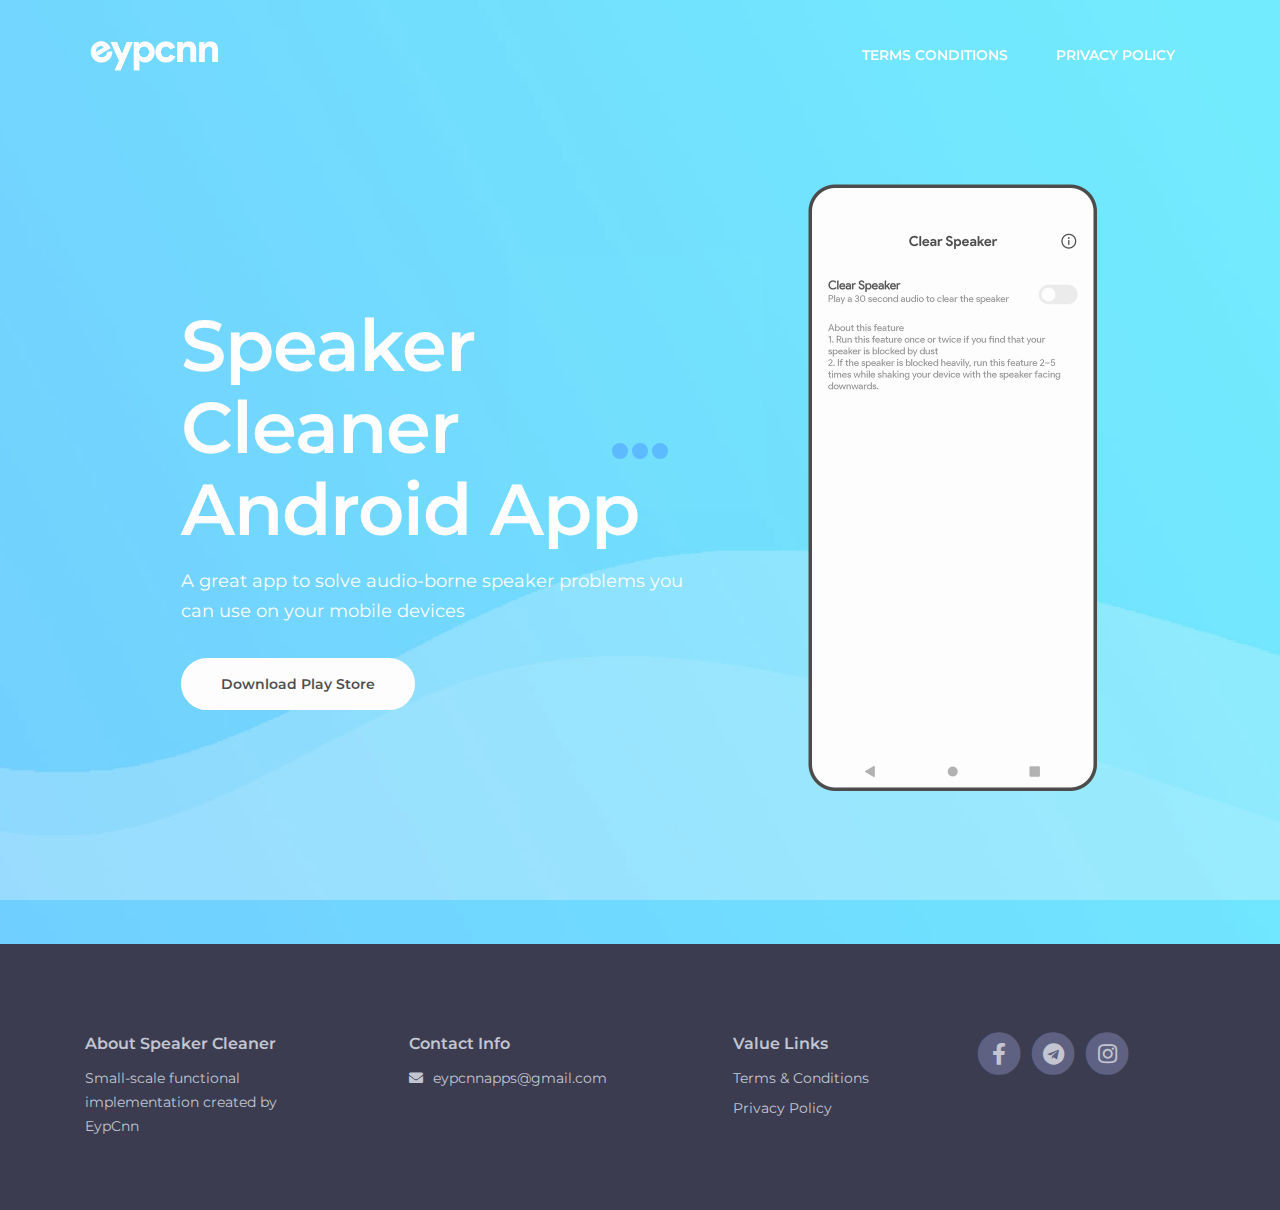
<file: index.html>
<!DOCTYPE html>
<html lang="en">
<head>
    <meta charset="utf-8">
    <meta name="viewport" content="width=device-width, initial-scale=1, shrink-to-fit=no">

    <!-- OG Meta Tags to improve the way the post looks when you share the page on LinkedIn, Facebook, Google+ -->
	<meta property="og:site_name" content="" /> <!-- website name -->
	<meta property="og:site" content="" /> <!-- website link -->
	<meta property="og:title" content=""/> <!-- title shown in the actual shared post -->
	<meta property="og:description" content="" /> <!-- description shown in the actual shared post -->
	<meta property="og:image" content="" /> <!-- image link, make sure it's jpg -->
	<meta property="og:url" content="" /> <!-- where do you want your post to link to -->
	<meta property="og:type" content="article" />

    <!-- Webpage Title -->
    <title>EypCnn - Speaker Cleaner Android App</title>
    
    <!-- Styles -->
    <link href="https://fonts.googleapis.com/css?family=Montserrat:400,400i,600,700&display=swap&subset=latin-ext" rel="stylesheet">
    <link href="css/bootstrap.css" rel="stylesheet">
    <link href="css/fontawesome-all.css" rel="stylesheet">
    <link href="css/swiper.css" rel="stylesheet">
	<link href="css/magnific-popup.css" rel="stylesheet">
	<link href="css/styles.css" rel="stylesheet">
	
	<!-- Favicon  -->
    <link rel="icon" href="images/favicon.png">
</head>
<body data-spy="scroll" data-target=".fixed-top">
    
    <!-- Preloader -->
	<div class="spinner-wrapper">
        <div class="spinner">
            <div class="bounce1"></div>
            <div class="bounce2"></div>
            <div class="bounce3"></div>
        </div>
    </div>
    <!-- end of preloader -->
    

    <!-- Navigation -->
    <nav class="navbar navbar-expand-lg navbar-dark navbar-custom fixed-top">
        <div class="container">
            <!-- Text Logo - Use this if you don't have a graphic logo -->
            <!-- <a class="navbar-brand logo-text page-scroll" href="index.html">Leon</a> -->

            <!-- Image Logo -->
            <a class="navbar-brand logo-image" href="index.html"><img src="images/logo.png" alt="alternative"></a> 
            
            <!-- Mobile Menu Toggle Button -->
            <button class="navbar-toggler" type="button" data-toggle="collapse" data-target="#navbarsExampleDefault" aria-controls="navbarsExampleDefault" aria-expanded="false" aria-label="Toggle navigation">
                <span class="navbar-toggler-awesome fas fa-bars"></span>
                <span class="navbar-toggler-awesome fas fa-times"></span>
            </button>
            <!-- end of mobile menu toggle button -->

            <div class="collapse navbar-collapse" id="navbarsExampleDefault">
                <ul class="navbar-nav ml-auto">
                    <li class="nav-item">
                        <a class="dropdown-item" href="terms-conditions.html"><span class="item-text">TERMS CONDITIONS</span></a>
                    </li>
                    <li class="nav-item">
                        <a class="dropdown-item" href="privacy-policy.html"><span class="item-text">PRIVACY POLICY</span></a>
                    </li>
                </ul>
            </div>
        </div> <!-- end of container -->
    </nav> <!-- end of navbar -->
    <!-- end of navigation -->


    <!-- Header -->
    <header id="header" class="header">
        <div class="container">
            <div class="row">
                <div class="col-lg-7">
                    <div class="text-container">
                        <h1>Speaker Cleaner Android App</h1>
                        <p class="p-large">A great app to solve audio-borne speaker problems you can use on your mobile devices</p>
						<a class="btn-solid-lg" href="https://play.google.com/store/apps/details?id=com.eypcnn.clearspeaker" target="_blank" rel="noopener noreferrer"<i class="fab fa-google-play"></i>Download Play Store</a>
                    </div> <!-- end of text-container -->
                </div> <!-- end of col -->
                <div class="col-lg-5">
                    <div class="image-container">
                        <img class="img-fluid" src="images/header-iphone.png" alt="alternative">
                    </div> <!-- end of image-container -->
                </div> <!-- end of col -->
            </div> <!-- end of row -->
        </div> <!-- end of container -->
    </header> <!-- end of header -->
    <!-- end of header -->
	
    <!-- Footer -->
    <div class="footer">
        <div class="container">
            <div class="row">
                <div class="col-lg-12">
                    <div class="footer-col first">
                        <h6>About Speaker Cleaner</h6>
                        <p class="p-small">Small-scale functional implementation created by EypCnn</p>
                    </div> <!-- end of footer-col -->
                    <div class="footer-col second">
                        <h6>Contact Info</h6>
                        <ul class="list-unstyled li-space-lg p-small">
                            <li class="media">
                                <i class="fas fa-envelope"></i>
                                <div class="media-body"><a href="mailto:eypcnnapps@gmail.com">eypcnnapps@gmail.com</a></div>
                            </li>
                        </ul>
                    </div> <!-- end of footer-col -->
                    <div class="footer-col third">
                        <h6>Value Links</h6>
                        <ul class="list-unstyled li-space-lg p-small">
                            <li><a href="terms-conditions.html">Terms & Conditions</a></li>
                            <li><a href="privacy-policy.html">Privacy Policy</a></li>
                        </ul>
                    </div> <!-- end of footer-col -->
                    <div class="footer-col fourth">
                        <span class="fa-stack">
                            <a href="https://www.facebook.com/eypcnnx">
                                <i class="fas fa-circle fa-stack-2x"></i>
                                <i class="fab fa-facebook-f fa-stack-1x"></i>
                            </a>
                        </span>
                        <span class="fa-stack">
                            <a href="https://t.me/EypCnnApps">
                                <i class="fas fa-circle fa-stack-2x"></i>
                                <i class="fab fa-telegram fa-stack-1x"></i>
                            </a>
                        </span>
                        <span class="fa-stack">
                            <a href="https://www.instagram.com/eyupcanyilmaz/">
                                <i class="fas fa-circle fa-stack-2x"></i>
                                <i class="fab fa-instagram fa-stack-1x"></i>
                            </a>
                        </span>
                    </div> <!-- end of footer-col -->
                </div> <!-- end of col -->
            </div> <!-- end of row -->
        </div> <!-- end of container -->
    </div> <!-- end of footer -->  
    <!-- end of footer -->

    <!-- Scripts -->
    <script src="js/jquery.min.js"></script> <!-- jQuery for Bootstrap's JavaScript plugins -->
    <script src="js/popper.min.js"></script> <!-- Popper tooltip library for Bootstrap -->
    <script src="js/bootstrap.min.js"></script> <!-- Bootstrap framework -->
    <script src="js/jquery.easing.min.js"></script> <!-- jQuery Easing for smooth scrolling between anchors -->
    <script src="js/swiper.min.js"></script> <!-- Swiper for image and text sliders -->
    <script src="js/jquery.magnific-popup.js"></script> <!-- Magnific Popup for lightboxes -->
    <script src="js/validator.min.js"></script> <!-- Validator.js - Bootstrap plugin that validates forms -->
    <script src="js/scripts.js"></script> <!-- Custom scripts -->
</body>
</html>
</file>
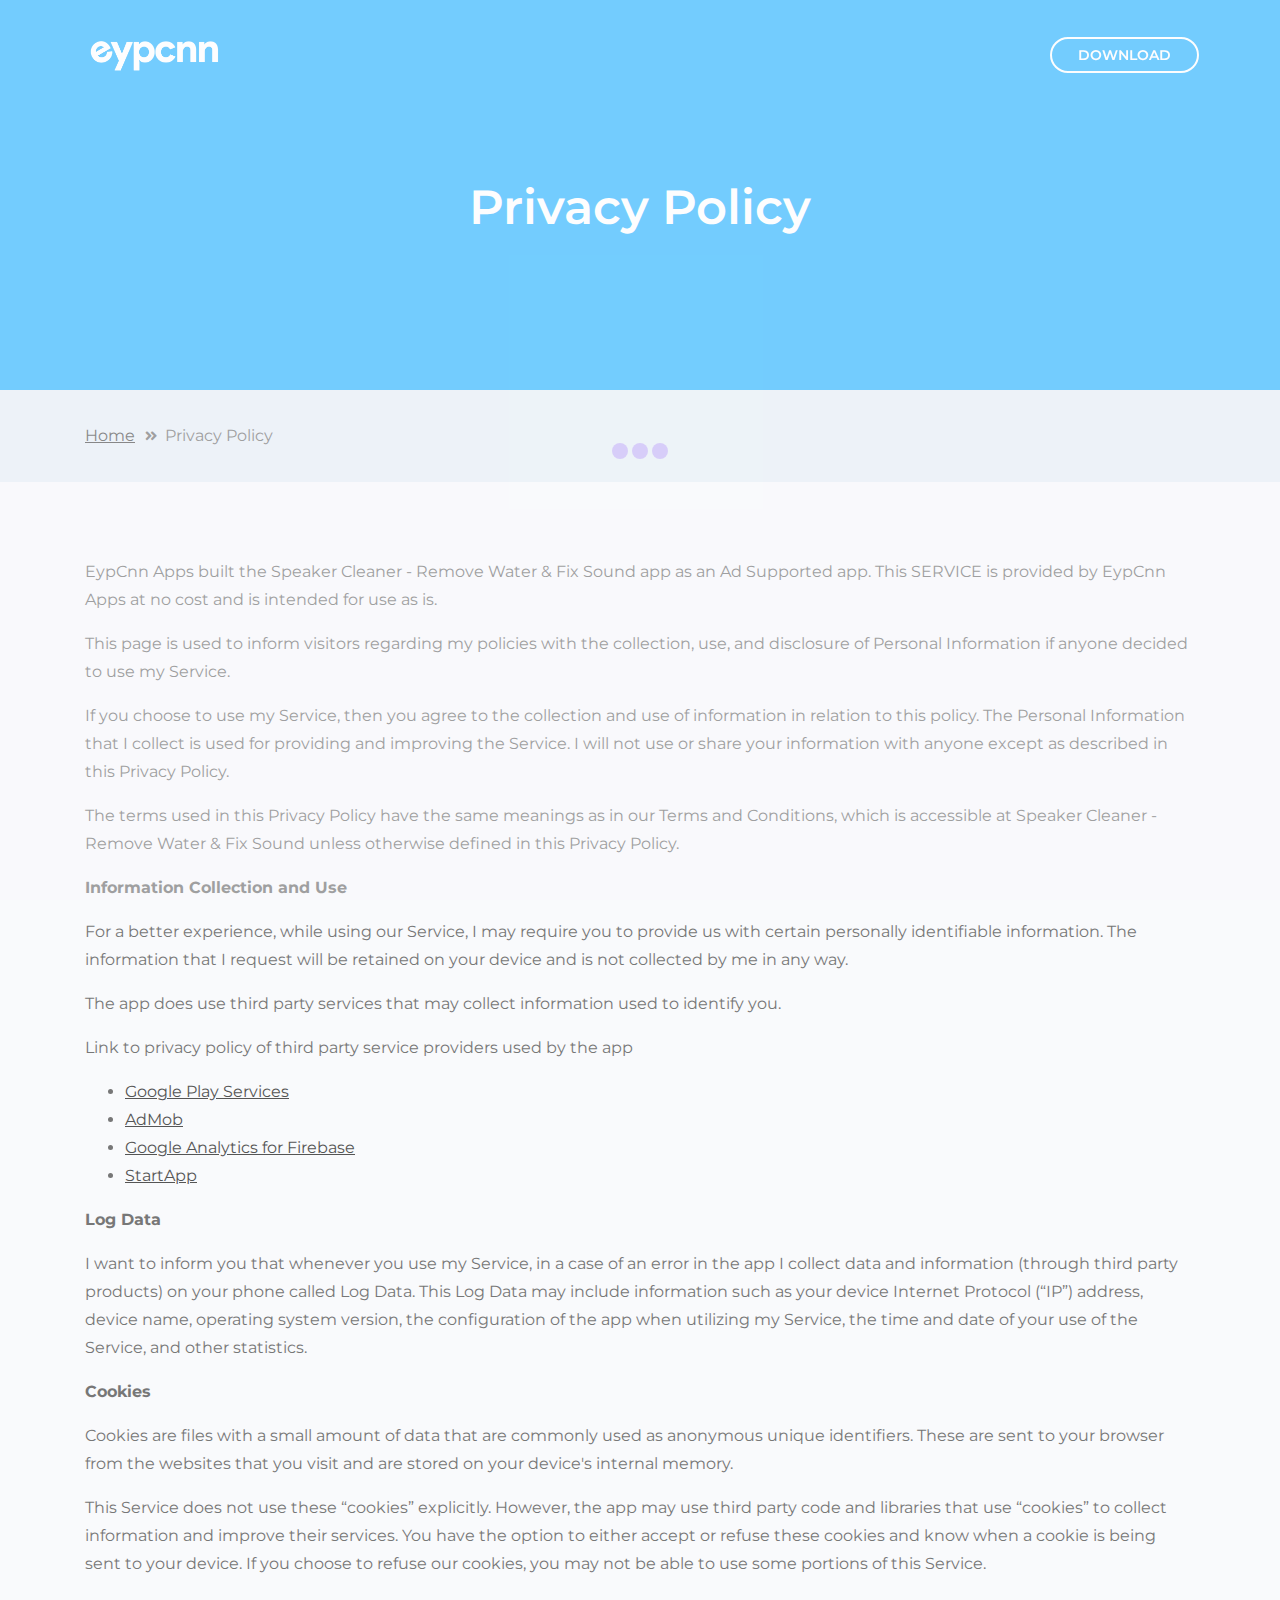
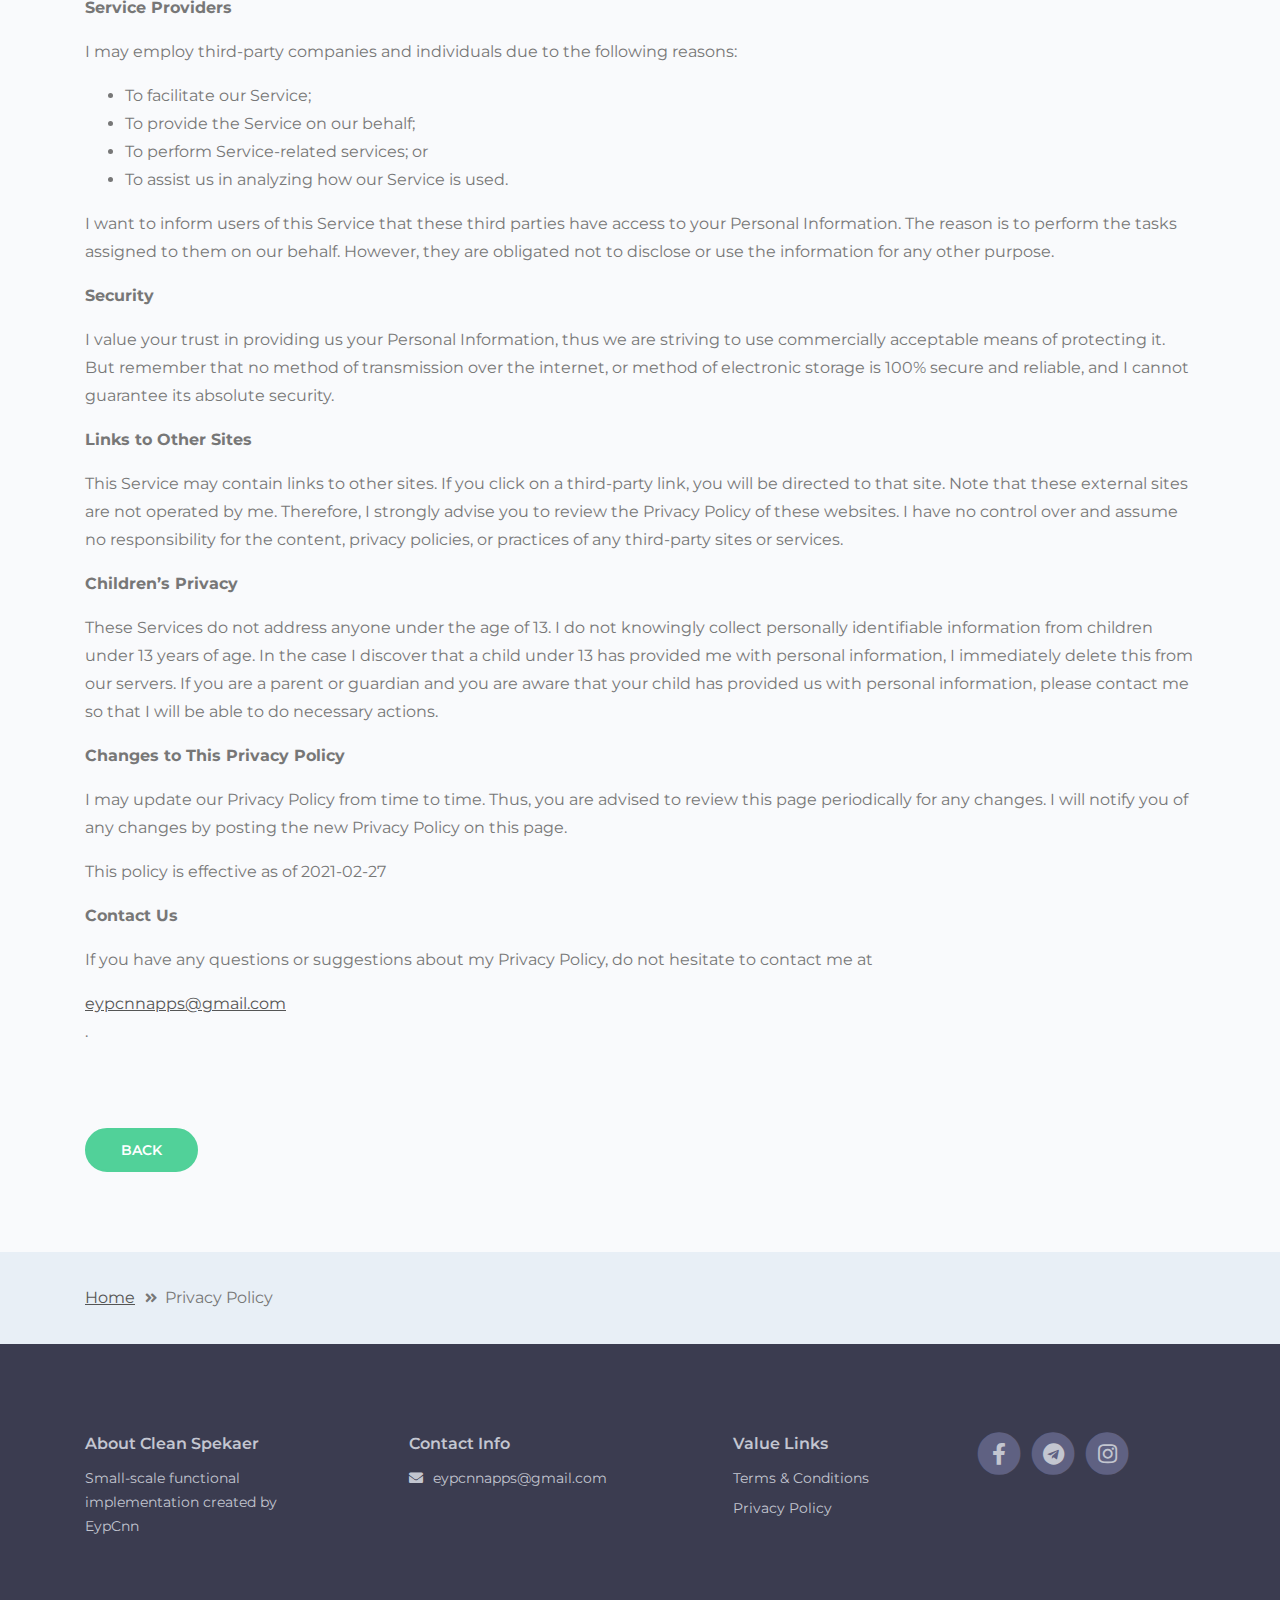
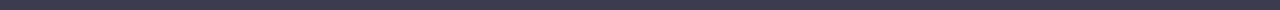
<file: privacy-policy.html>
<!DOCTYPE html>
<html lang="en">
<head>
    <meta charset="utf-8">
    <meta name="viewport" content="width=device-width, initial-scale=1, shrink-to-fit=no">
    
    <!-- SEO Meta Tags -->
    <meta name="description" content="Leon is an easy to customize landing page HTML template built with Bootstrap 4 for promoting mobile apps to the online audience and making visitors download them from app stores.">
    <meta name="author" content="Inovatik">

    <!-- OG Meta Tags to improve the way the post looks when you share the page on LinkedIn, Facebook, Google+ -->
	<meta property="og:site_name" content="" /> <!-- website name -->
	<meta property="og:site" content="" /> <!-- website link -->
	<meta property="og:title" content=""/> <!-- title shown in the actual shared post -->
	<meta property="og:description" content="" /> <!-- description shown in the actual shared post -->
	<meta property="og:image" content="" /> <!-- image link, make sure it's jpg -->
	<meta property="og:url" content="" /> <!-- where do you want your post to link to -->
	<meta property="og:type" content="article" />

    <!-- Webpage Title -->
    <title>Privacy Policy - Speaker Cleaner</title>
    
    <!-- Styles -->
    <link href="https://fonts.googleapis.com/css?family=Montserrat:400,400i,600,700&display=swap&subset=latin-ext" rel="stylesheet">
    <link href="css/bootstrap.css" rel="stylesheet">
    <link href="css/fontawesome-all.css" rel="stylesheet">
    <link href="css/swiper.css" rel="stylesheet">
	<link href="css/magnific-popup.css" rel="stylesheet">
	<link href="css/styles.css" rel="stylesheet">
	
	<!-- Favicon  -->
    <link rel="icon" href="images/favicon.png">
</head>
<body data-spy="scroll" data-target=".fixed-top">
    
    <!-- Preloader -->
	<div class="spinner-wrapper">
        <div class="spinner">
            <div class="bounce1"></div>
            <div class="bounce2"></div>
            <div class="bounce3"></div>
        </div>
    </div>
    <!-- end of preloader -->
    

    <!-- Navigation -->
    <nav class="navbar navbar-expand-lg navbar-dark navbar-custom fixed-top">
        <div class="container">
            <!-- Text Logo - Use this if you don't have a graphic logo -->
            <!-- <a class="navbar-brand logo-text page-scroll" href="index.html">Leon</a> -->

            <!-- Image Logo -->
            <a class="navbar-brand logo-image" href="index.html"><img src="images/logo.png" alt="alternative"></a> 
            
            <!-- Mobile Menu Toggle Button -->
            <button class="navbar-toggler" type="button" data-toggle="collapse" data-target="#navbarsExampleDefault" aria-controls="navbarsExampleDefault" aria-expanded="false" aria-label="Toggle navigation">
                <span class="navbar-toggler-awesome fas fa-bars"></span>
                <span class="navbar-toggler-awesome fas fa-times"></span>
            </button>
            <!-- end of mobile menu toggle button -->

            <div class="collapse navbar-collapse" id="navbarsExampleDefault">
                <ul class="navbar-nav ml-auto">
                    <li class="nav-item">
                       <a class="btn-outline-sm page-scroll" href="index.html#header">DOWNLOAD</a>
                    </li>
                </ul>
            </div>
        </div> <!-- end of container -->
    </nav> <!-- end of navbar -->
    <!-- end of navigation -->


    <!-- Header -->
    <header id="header" class="ex-header">
        <div class="container">
            <div class="row">
                <div class="col-md-12">
                    <h1>Privacy Policy</h1>
                </div> <!-- end of col -->
            </div> <!-- end of row -->
        </div> <!-- end of container -->
    </header> <!-- end of ex-header -->
    <!-- end of header -->


    <!-- Breadcrumbs -->
    <div class="ex-basic-1">
        <div class="container">
            <div class="row">
                <div class="col-lg-12">
                    <div class="breadcrumbs">
                        <a href="index.html">Home</a><i class="fa fa-angle-double-right"></i><span>Privacy Policy</span>
                    </div> <!-- end of breadcrumbs -->
                </div> <!-- end of col -->
            </div> <!-- end of row -->
        </div> <!-- end of container -->
    </div> <!-- end of ex-basic-1 -->
    <!-- end of breadcrumbs -->


    <!-- Privacy Content -->
    <div class="ex-basic-2">
        <div class="container">
            <div class="row">
                <div class="col-lg-12">
                    <div class="text-container">
                        
                        <p>
                  EypCnn Apps built the Speaker Cleaner - Remove Water &amp; Fix Sound app as
                  an Ad Supported app. This SERVICE is provided by
                  EypCnn Apps at no cost and is intended for use as
                  is.
                </p> <p>
                  This page is used to inform visitors regarding my
                  policies with the collection, use, and disclosure of Personal
                  Information if anyone decided to use my Service.
                </p> <p>
                  If you choose to use my Service, then you agree to
                  the collection and use of information in relation to this
                  policy. The Personal Information that I collect is
                  used for providing and improving the Service. I will not use or share your information with
                  anyone except as described in this Privacy Policy.
                </p> <p>
                  The terms used in this Privacy Policy have the same meanings
                  as in our Terms and Conditions, which is accessible at
                  Speaker Cleaner - Remove Water &amp; Fix Sound unless otherwise defined in this Privacy Policy.
                </p> <p><strong>Information Collection and Use</strong></p> <p>
                  For a better experience, while using our Service, I
                  may require you to provide us with certain personally
                  identifiable information. The information that
                  I request will be retained on your device and is not collected by me in any way.
                </p> <div><p>
                    The app does use third party services that may collect
                    information used to identify you.
                  </p> <p>
                    Link to privacy policy of third party service providers used
                    by the app
                  </p> <ul><li><a href="https://www.google.com/policies/privacy/" target="_blank" rel="noopener noreferrer">Google Play Services</a></li><li><a href="https://support.google.com/admob/answer/6128543?hl=en" target="_blank" rel="noopener noreferrer">AdMob</a></li><li><a href="https://firebase.google.com/policies/analytics" target="_blank" rel="noopener noreferrer">Google Analytics for Firebase</a></li><!----><!----><!----><!----><!----><!----><!----><!----><!----><!----><!----><!----><!----><!----><!----><!----><li><a href="https://www.startapp.com/privacy/" target="_blank" rel="noopener noreferrer">StartApp</a></li><!----><!----><!----><!----><!----><!----></ul></div> <p><strong>Log Data</strong></p> <p>
                  I want to inform you that whenever you
                  use my Service, in a case of an error in the app
                  I collect data and information (through third party
                  products) on your phone called Log Data. This Log Data may
                  include information such as your device Internet Protocol
                  (“IP”) address, device name, operating system version, the
                  configuration of the app when utilizing my Service,
                  the time and date of your use of the Service, and other
                  statistics.
                </p> <p><strong>Cookies</strong></p> <p>
                  Cookies are files with a small amount of data that are
                  commonly used as anonymous unique identifiers. These are sent
                  to your browser from the websites that you visit and are
                  stored on your device's internal memory.
                </p> <p>
                  This Service does not use these “cookies” explicitly. However,
                  the app may use third party code and libraries that use
                  “cookies” to collect information and improve their services.
                  You have the option to either accept or refuse these cookies
                  and know when a cookie is being sent to your device. If you
                  choose to refuse our cookies, you may not be able to use some
                  portions of this Service.
                </p> <p><strong>Service Providers</strong></p> <p>
                  I may employ third-party companies and
                  individuals due to the following reasons:
                </p> <ul><li>To facilitate our Service;</li> <li>To provide the Service on our behalf;</li> <li>To perform Service-related services; or</li> <li>To assist us in analyzing how our Service is used.</li></ul> <p>
                  I want to inform users of this Service
                  that these third parties have access to your Personal
                  Information. The reason is to perform the tasks assigned to
                  them on our behalf. However, they are obligated not to
                  disclose or use the information for any other purpose.
                </p> <p><strong>Security</strong></p> <p>
                  I value your trust in providing us your
                  Personal Information, thus we are striving to use commercially
                  acceptable means of protecting it. But remember that no method
                  of transmission over the internet, or method of electronic
                  storage is 100% secure and reliable, and I cannot
                  guarantee its absolute security.
                </p> <p><strong>Links to Other Sites</strong></p> <p>
                  This Service may contain links to other sites. If you click on
                  a third-party link, you will be directed to that site. Note
                  that these external sites are not operated by me.
                  Therefore, I strongly advise you to review the
                  Privacy Policy of these websites. I have
                  no control over and assume no responsibility for the content,
                  privacy policies, or practices of any third-party sites or
                  services.
                </p> <p><strong>Children’s Privacy</strong></p> <p>
                  These Services do not address anyone under the age of 13.
                  I do not knowingly collect personally
                  identifiable information from children under 13 years of age. In the case
                  I discover that a child under 13 has provided
                  me with personal information, I immediately
                  delete this from our servers. If you are a parent or guardian
                  and you are aware that your child has provided us with
                  personal information, please contact me so that
                  I will be able to do necessary actions.
                </p> <p><strong>Changes to This Privacy Policy</strong></p> <p>
                  I may update our Privacy Policy from
                  time to time. Thus, you are advised to review this page
                  periodically for any changes. I will
                  notify you of any changes by posting the new Privacy Policy on
                  this page.
                </p> <p>This policy is effective as of 2021-02-27</p> <p><strong>Contact Us</strong></p> <p>
                  If you have any questions or suggestions about my
                  Privacy Policy, do not hesitate to contact me at <div class="media-body"><a href="mailto:eypcnnapps@gmail.com">eypcnnapps@gmail.com</a></div>.
                </p>
                    </div> <!-- end of text-container -->

                   
                    <a class="btn-solid-reg" href="index.html">BACK</a>
                </div> <!-- end of col-->
            </div> <!-- end of row -->
        </div> <!-- end of container -->
    </div> <!-- end of ex-basic-2 -->
    <!-- end of privacy content -->


    <!-- Breadcrumbs -->
    <div class="ex-basic-1">
        <div class="container">
            <div class="row">
                <div class="col-lg-12">
                    <div class="breadcrumbs">
                        <a href="index.html">Home</a><i class="fa fa-angle-double-right"></i><span>Privacy Policy</span>
                    </div> <!-- end of breadcrumbs -->
                </div> <!-- end of col -->
            </div> <!-- end of row -->
        </div> <!-- end of container -->
    </div> <!-- end of ex-basic-1 -->
    <!-- end of breadcrumbs -->

    
    <!-- Footer -->
    <div class="footer">
        <div class="container">
            <div class="row">
                <div class="col-lg-12">
                    <div class="footer-col first">
                        <h6>About Clean Spekaer</h6>
                        <p class="p-small">Small-scale functional implementation created by EypCnn</p>
                    </div> <!-- end of footer-col -->
                    <div class="footer-col second">
                        <h6>Contact Info</h6>
                        <ul class="list-unstyled li-space-lg p-small">
                            <li class="media">
                                <i class="fas fa-envelope"></i>
                                <div class="media-body"><a href="mailto:eypcnnapps@gmail.com">eypcnnapps@gmail.com</a></div>
                            </li>
                        </ul>
                    </div> <!-- end of footer-col -->
                    <div class="footer-col third">
                        <h6>Value Links</h6>
                        <ul class="list-unstyled li-space-lg p-small">
                            <li><a href="terms-conditions.html">Terms & Conditions</a></li>
                            <li><a href="privacy-policy.html">Privacy Policy</a></li>
                        </ul>
                    </div> <!-- end of footer-col -->
                    <div class="footer-col fourth">
                        <span class="fa-stack">
                            <a href="https://www.facebook.com/eypcnnx">
                                <i class="fas fa-circle fa-stack-2x"></i>
                                <i class="fab fa-facebook-f fa-stack-1x"></i>
                            </a>
                        </span>
                        <span class="fa-stack">
                            <a href="https://t.me/EypCnnApps">
                                <i class="fas fa-circle fa-stack-2x"></i>
                                <i class="fab fa-telegram fa-stack-1x"></i>
                            </a>
                        </span>
                        <span class="fa-stack">
                            <a href="https://www.instagram.com/eyupcanyilmaz/">
                                <i class="fas fa-circle fa-stack-2x"></i>
                                <i class="fab fa-instagram fa-stack-1x"></i>
                            </a>
                        </span>
                    </div> <!-- end of footer-col -->
                </div> <!-- end of col -->
            </div> <!-- end of row -->
        </div> <!-- end of container -->
    </div> <!-- end of footer -->  
    <!-- end of footer -->
    
        
    <!-- Scripts -->
    <script src="js/jquery.min.js"></script> <!-- jQuery for Bootstrap's JavaScript plugins -->
    <script src="js/popper.min.js"></script> <!-- Popper tooltip library for Bootstrap -->
    <script src="js/bootstrap.min.js"></script> <!-- Bootstrap framework -->
    <script src="js/jquery.easing.min.js"></script> <!-- jQuery Easing for smooth scrolling between anchors -->
    <script src="js/swiper.min.js"></script> <!-- Swiper for image and text sliders -->
    <script src="js/jquery.magnific-popup.js"></script> <!-- Magnific Popup for lightboxes -->
    <script src="js/validator.min.js"></script> <!-- Validator.js - Bootstrap plugin that validates forms -->
    <script src="js/scripts.js"></script> <!-- Custom scripts -->
</body>
</html>
</file>
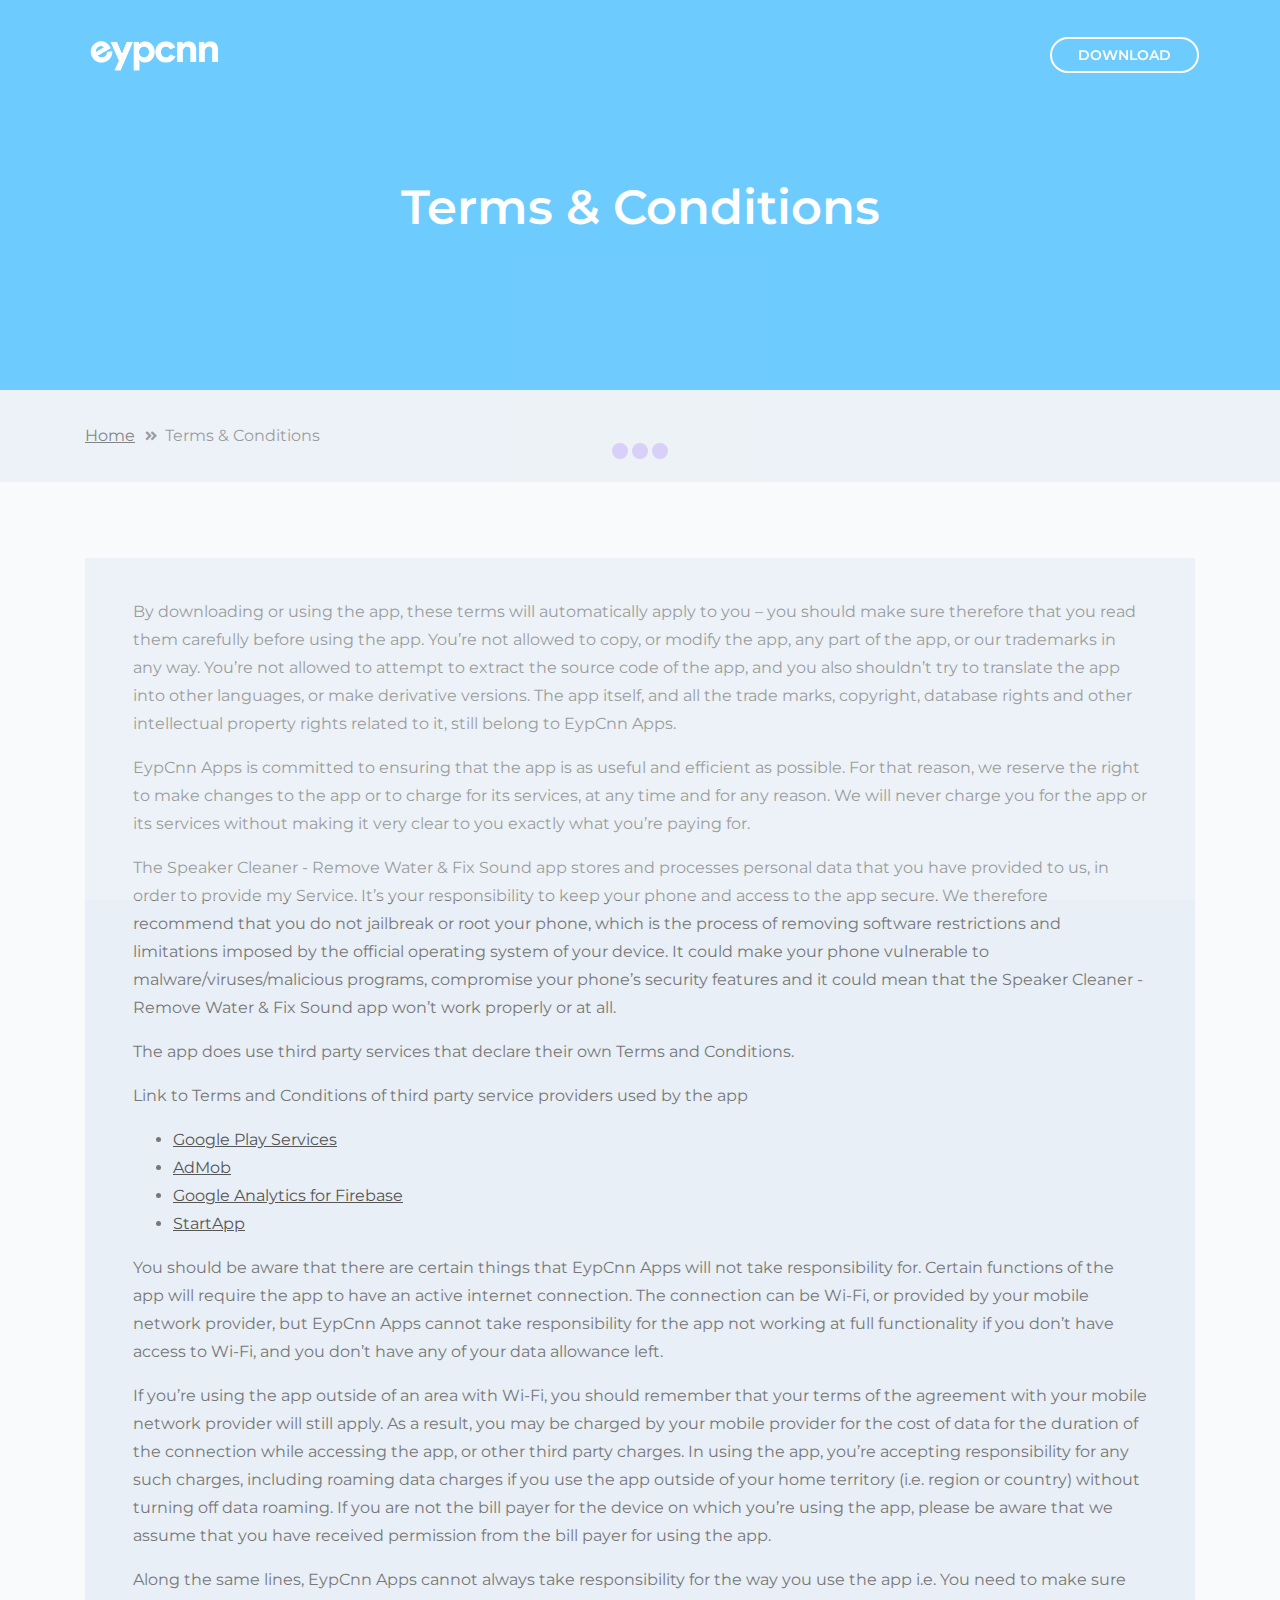
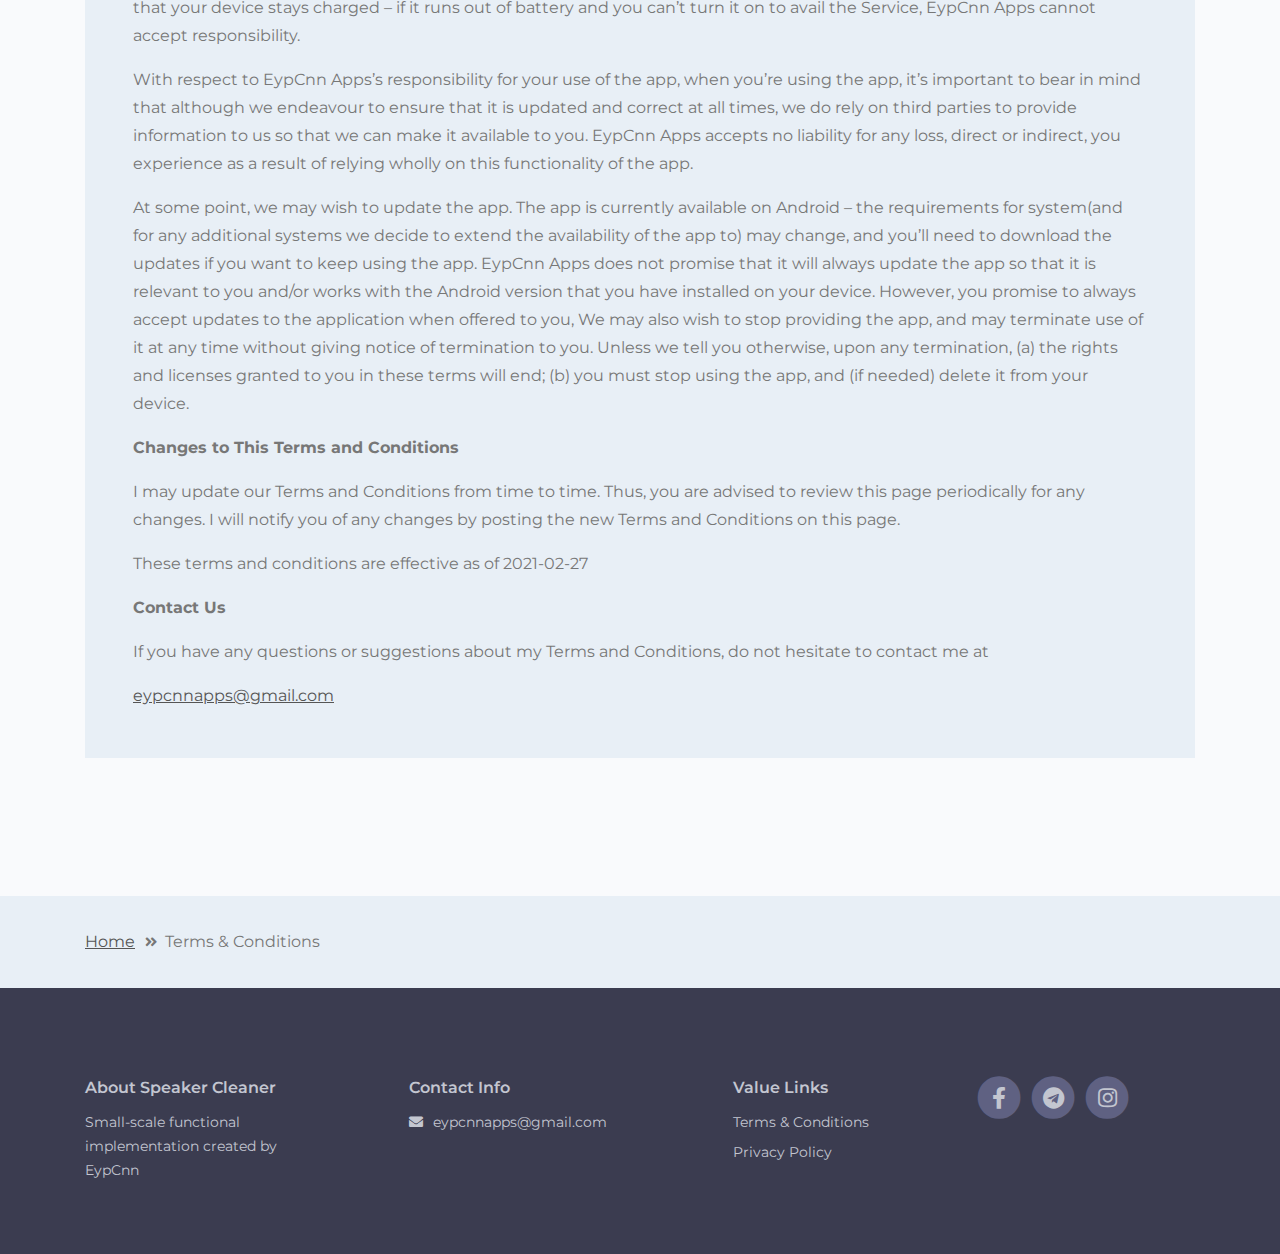
<file: terms-conditions.html>
<!DOCTYPE html>
<html lang="en">
<head>
    <meta charset="utf-8">
    <meta name="viewport" content="width=device-width, initial-scale=1, shrink-to-fit=no">
    
    <!-- SEO Meta Tags -->
    <meta name="description" content="Leon is an easy to customize landing page HTML template built with Bootstrap 4 for promoting mobile apps to the online audience and making visitors download them from app stores.">
    <meta name="author" content="Inovatik">

    <!-- OG Meta Tags to improve the way the post looks when you share the page on LinkedIn, Facebook, Google+ -->
	<meta property="og:site_name" content="" /> <!-- website name -->
	<meta property="og:site" content="" /> <!-- website link -->
	<meta property="og:title" content=""/> <!-- title shown in the actual shared post -->
	<meta property="og:description" content="" /> <!-- description shown in the actual shared post -->
	<meta property="og:image" content="" /> <!-- image link, make sure it's jpg -->
	<meta property="og:url" content="" /> <!-- where do you want your post to link to -->
	<meta property="og:type" content="article" />

    <!-- Webpage Title -->
    <title>Terms Conditions - EypCnn</title>
    
    <!-- Styles -->
    <link href="https://fonts.googleapis.com/css?family=Montserrat:400,400i,600,700&display=swap&subset=latin-ext" rel="stylesheet">
    <link href="css/bootstrap.css" rel="stylesheet">
    <link href="css/fontawesome-all.css" rel="stylesheet">
    <link href="css/swiper.css" rel="stylesheet">
	<link href="css/magnific-popup.css" rel="stylesheet">
	<link href="css/styles.css" rel="stylesheet">
	
	<!-- Favicon  -->
    <link rel="icon" href="images/favicon.png">
</head>
<body data-spy="scroll" data-target=".fixed-top">
    
    <!-- Preloader -->
	<div class="spinner-wrapper">
        <div class="spinner">
            <div class="bounce1"></div>
            <div class="bounce2"></div>
            <div class="bounce3"></div>
        </div>
    </div>
    <!-- end of preloader -->
    

    <!-- Navigation -->
    <nav class="navbar navbar-expand-lg navbar-dark navbar-custom fixed-top">
        <div class="container">
            <!-- Text Logo - Use this if you don't have a graphic logo -->
            <!-- <a class="navbar-brand logo-text page-scroll" href="index.html">Leon</a> -->

            <!-- Image Logo -->
            <a class="navbar-brand logo-image" href="index.html"><img src="images/logo.png" alt="alternative"></a> 
            
            <!-- Mobile Menu Toggle Button -->
            <button class="navbar-toggler" type="button" data-toggle="collapse" data-target="#navbarsExampleDefault" aria-controls="navbarsExampleDefault" aria-expanded="false" aria-label="Toggle navigation">
                <span class="navbar-toggler-awesome fas fa-bars"></span>
                <span class="navbar-toggler-awesome fas fa-times"></span>
            </button>
            <!-- end of mobile menu toggle button -->

            <div class="collapse navbar-collapse" id="navbarsExampleDefault">
                <ul class="navbar-nav ml-auto">
                    <li class="nav-item">
                       <a class="btn-outline-sm page-scroll" href="index.html#header">DOWNLOAD</a>
                    </li>
                </ul>
            </div>
        </div> <!-- end of container -->
    </nav> <!-- end of navbar -->
    <!-- end of navigation -->

    <!-- Header -->
    <header id="header" class="ex-header">
        <div class="container">
            <div class="row">
                <div class="col-lg-12">
                    <h1>Terms & Conditions</h1>
                </div> <!-- end of col -->
            </div> <!-- end of row -->
        </div> <!-- end of container -->
    </header> <!-- end of ex-header -->
    <!-- end of header -->


    <!-- Breadcrumbs -->
    <div class="ex-basic-1">
        <div class="container">
            <div class="row">
                <div class="col-lg-12">
                    <div class="breadcrumbs">
                        <a href="index.html">Home</a><i class="fa fa-angle-double-right"></i><span>Terms & Conditions</span>
                    </div> <!-- end of breadcrumbs -->
                </div> <!-- end of col -->
            </div> <!-- end of row -->
        </div> <!-- end of container -->
    </div> <!-- end of ex-basic-1 -->
    <!-- end of breadcrumbs -->


    <!-- Terms Content -->
    <div class="ex-basic-2">
        <div class="container">
            <div class="row">
                <div class="col-lg-12">
                    <div class="text-container dark">
                        <p>
                  By downloading or using the app, these terms will
                  automatically apply to you – you should make sure therefore
                  that you read them carefully before using the app. You’re not
                  allowed to copy, or modify the app, any part of the app, or
                  our trademarks in any way. You’re not allowed to attempt to
                  extract the source code of the app, and you also shouldn’t try
                  to translate the app into other languages, or make derivative
                  versions. The app itself, and all the trade marks, copyright,
                  database rights and other intellectual property rights related
                  to it, still belong to EypCnn Apps.
                </p> <p>
                  EypCnn Apps is committed to ensuring that the app is
                  as useful and efficient as possible. For that reason, we
                  reserve the right to make changes to the app or to charge for
                  its services, at any time and for any reason. We will never
                  charge you for the app or its services without making it very
                  clear to you exactly what you’re paying for.
                </p> <p>
                  The Speaker Cleaner - Remove Water &amp; Fix Sound app stores and processes personal data that
                  you have provided to us, in order to provide my
                  Service. It’s your responsibility to keep your phone and
                  access to the app secure. We therefore recommend that you do
                  not jailbreak or root your phone, which is the process of
                  removing software restrictions and limitations imposed by the
                  official operating system of your device. It could make your
                  phone vulnerable to malware/viruses/malicious programs,
                  compromise your phone’s security features and it could mean
                  that the Speaker Cleaner - Remove Water &amp; Fix Sound app won’t work properly or at all.
                </p> <div><p>
                    The app does use third party services that declare their own
                    Terms and Conditions.
                  </p> <p>
                    Link to Terms and Conditions of third party service
                    providers used by the app
                  </p> <ul><li><a href="https://policies.google.com/terms" target="_blank" rel="noopener noreferrer">Google Play Services</a></li><li><a href="https://developers.google.com/admob/terms" target="_blank" rel="noopener noreferrer">AdMob</a></li><li><a href="https://firebase.google.com/terms/analytics" target="_blank" rel="noopener noreferrer">Google Analytics for Firebase</a></li><!----><!----><!----><!----><!----><!----><!----><!----><!----><!----><!----><!----><!----><!----><!----><!----><li><a href="https://www.startapp.com/policy/publisher-terms/" target="_blank" rel="noopener noreferrer">StartApp</a></li><!----><!----><!----><!----><!----><!----></ul></div> <p>
                  You should be aware that there are certain things that
                  EypCnn Apps will not take responsibility for. Certain
                  functions of the app will require the app to have an active
                  internet connection. The connection can be Wi-Fi, or provided
                  by your mobile network provider, but EypCnn Apps
                  cannot take responsibility for the app not working at full
                  functionality if you don’t have access to Wi-Fi, and you don’t
                  have any of your data allowance left.
                </p> <p></p> <p>
                  If you’re using the app outside of an area with Wi-Fi, you
                  should remember that your terms of the agreement with your
                  mobile network provider will still apply. As a result, you may
                  be charged by your mobile provider for the cost of data for
                  the duration of the connection while accessing the app, or
                  other third party charges. In using the app, you’re accepting
                  responsibility for any such charges, including roaming data
                  charges if you use the app outside of your home territory
                  (i.e. region or country) without turning off data roaming. If
                  you are not the bill payer for the device on which you’re
                  using the app, please be aware that we assume that you have
                  received permission from the bill payer for using the app.
                </p> <p>
                  Along the same lines, EypCnn Apps cannot always take
                  responsibility for the way you use the app i.e. You need to
                  make sure that your device stays charged – if it runs out of
                  battery and you can’t turn it on to avail the Service,
                  EypCnn Apps cannot accept responsibility.
                </p> <p>
                  With respect to EypCnn Apps’s responsibility for your
                  use of the app, when you’re using the app, it’s important to
                  bear in mind that although we endeavour to ensure that it is
                  updated and correct at all times, we do rely on third parties
                  to provide information to us so that we can make it available
                  to you. EypCnn Apps accepts no liability for any
                  loss, direct or indirect, you experience as a result of
                  relying wholly on this functionality of the app.
                </p> <p>
                  At some point, we may wish to update the app. The app is
                  currently available on Android – the requirements for
                  system(and for any additional systems we
                  decide to extend the availability of the app to) may change,
                  and you’ll need to download the updates if you want to keep
                  using the app. EypCnn Apps does not promise that it
                  will always update the app so that it is relevant to you
                  and/or works with the Android version that you have
                  installed on your device. However, you promise to always
                  accept updates to the application when offered to you, We may
                  also wish to stop providing the app, and may terminate use of
                  it at any time without giving notice of termination to you.
                  Unless we tell you otherwise, upon any termination, (a) the
                  rights and licenses granted to you in these terms will end;
                  (b) you must stop using the app, and (if needed) delete it
                  from your device.
                </p> <p><strong>Changes to This Terms and Conditions</strong></p> <p>
                  I may update our Terms and Conditions
                  from time to time. Thus, you are advised to review this page
                  periodically for any changes. I will
                  notify you of any changes by posting the new Terms and
                  Conditions on this page.
                </p> <p>
                  These terms and conditions are effective as of 2021-02-27
                </p> <p><strong>Contact Us</strong></p> <p>
                  If you have any questions or suggestions about my
                  Terms and Conditions, do not hesitate to contact me
                  at  <div class="media-body"><a href="mailto:eypcnnapps@gmail.com">eypcnnapps@gmail.com</a></div>
                </p>
                    </div> <!-- end of text-container -->
                </div>
            </div> <!-- end of row -->
        </div> <!-- end of container -->
    </div> <!-- end of ex-basic -->
    <!-- end of terms content -->

    
    <!-- Breadcrumbs -->
    <div class="ex-basic-1">
        <div class="container">
            <div class="row">
                <div class="col-lg-12">
                    <div class="breadcrumbs">
                        <a href="index.html">Home</a><i class="fa fa-angle-double-right"></i><span>Terms & Conditions</span>
                    </div> <!-- end of breadcrumbs -->
                </div> <!-- end of col -->
            </div> <!-- end of row -->
        </div> <!-- end of container -->
    </div> <!-- end of ex-basic-1 -->
    <!-- end of breadcrumbs -->


    <!-- Footer -->
    <div class="footer">
        <div class="container">
            <div class="row">
                <div class="col-lg-12">
                    <div class="footer-col first">
                        <h6>About Speaker Cleaner</h6>
                        <p class="p-small">Small-scale functional implementation created by EypCnn</p>
                    </div> <!-- end of footer-col -->
                    <div class="footer-col second">
                        <h6>Contact Info</h6>
                        <ul class="list-unstyled li-space-lg p-small">
                            <li class="media">
                                <i class="fas fa-envelope"></i>
                                <div class="media-body"><a href="mailto:eypcnnapps@gmail.com">eypcnnapps@gmail.com</a></div>
                            </li>
                        </ul>
                    </div> <!-- end of footer-col -->
                    <div class="footer-col third">
                        <h6>Value Links</h6>
                        <ul class="list-unstyled li-space-lg p-small">
                            <li><a href="terms-conditions.html">Terms & Conditions</a></li>
                            <li><a href="privacy-policy.html">Privacy Policy</a></li>
                        </ul>
                    </div> <!-- end of footer-col -->
                    <div class="footer-col fourth">
                        <span class="fa-stack">
                            <a href="https://www.facebook.com/eypcnnx">
                                <i class="fas fa-circle fa-stack-2x"></i>
                                <i class="fab fa-facebook-f fa-stack-1x"></i>
                            </a>
                        </span>
                        <span class="fa-stack">
                            <a href="https://t.me/EypCnnApps">
                                <i class="fas fa-circle fa-stack-2x"></i>
                                <i class="fab fa-telegram fa-stack-1x"></i>
                            </a>
                        </span>
                        <span class="fa-stack">
                            <a href="https://www.instagram.com/eyupcanyilmaz/">
                                <i class="fas fa-circle fa-stack-2x"></i>
                                <i class="fab fa-instagram fa-stack-1x"></i>
                            </a>
                        </span>
                    </div> <!-- end of footer-col -->
                </div> <!-- end of col -->
            </div> <!-- end of row -->
        </div> <!-- end of container -->
    </div> <!-- end of footer -->  
    <!-- end of footer -->
    
    
        
    <!-- Scripts -->
    <script src="js/jquery.min.js"></script> <!-- jQuery for Bootstrap's JavaScript plugins -->
    <script src="js/popper.min.js"></script> <!-- Popper tooltip library for Bootstrap -->
    <script src="js/bootstrap.min.js"></script> <!-- Bootstrap framework -->
    <script src="js/jquery.easing.min.js"></script> <!-- jQuery Easing for smooth scrolling between anchors -->
    <script src="js/swiper.min.js"></script> <!-- Swiper for image and text sliders -->
    <script src="js/jquery.magnific-popup.js"></script> <!-- Magnific Popup for lightboxes -->
    <script src="js/validator.min.js"></script> <!-- Validator.js - Bootstrap plugin that validates forms -->
    <script src="js/scripts.js"></script> <!-- Custom scripts -->
</body>
</html>
</file>
<file: css/styles.css>
/* Template: Leon - Mobile App Landing Page HTML Template
   Author: Inovatik
   Created: Jan 2019
   Description: Master CSS file
*/

/*****************************************
Table Of Contents:

01. General Styles
02. Preloader
03. Navigation
04. Header
05. Small Features
06. Description
07. Details 1
08. Details 1 Details Lightbox
09. Details 2
10. Features
11. Video
12. Questions
13. Testimonials
14. Download
15. Customers
16. Footer
17. Copyright
18. Back To Top Button
19. Extra Pages
20. Media Queries
******************************************/

/*****************************************
Colors:
- Backgrounds - light gray #f9fafc
- Backgrounds - dark gray #3b3c50
- Backgrounds - orange #ff7e64
- Backgrounds, navbar bg - purple #9d66f8
- Buttons - green #51d199
- Bullets, icons - purple #b182ff
- Headings text - black #333
- Body text - dark gray #777
******************************************/


/******************************/
/*     01. General Styles     */
/******************************/
body,
html {
    width: 100%;
	height: 100%;
}

body, p {
	color: #777; 
	font: 400 1rem/1.75rem "Montserrat", sans-serif;
}

.p-large {
	font: 400 1.125rem/1.875rem "Montserrat", sans-serif;
}

.p-small {
	font: 400 0.875rem/1.5rem "Montserrat", sans-serif;
}

.p-heading {
	margin-bottom: 3.75rem;
	text-align: center;
}

h1 {
	color: #333;
	font: 600 2.625rem/3.25rem "Montserrat", sans-serif;
}

h2 {
	color: #333;
	font: 600 2.125rem/2.75rem "Montserrat", sans-serif;
}

h3 {
	color: #333;
	font: 600 1.75rem/2.375rem "Montserrat", sans-serif;
}

h4 {
	color: #333;
	font: 600 1.25rem/1.75rem "Montserrat", sans-serif;
}

h5 {
	color: #333;
	font: 600 1.125rem/1.625rem "Montserrat", sans-serif;
}

h6 {
	color: #333;
	font: 600 1rem/1.5rem "Montserrat", sans-serif;
}

.testimonial-text {
	font-style: italic;
}

.testimonial-author {
	font-weight: 600;
	font-size: 1rem;
	line-height: 1.5rem;
}

.strong {
	font-weight: 600;
}

.li-space-lg li {
	margin-bottom: 0.625rem;
}

a {
	color: #555;
	text-decoration: underline;
}

a:hover {
	color: #555;
	text-decoration: underline;
}

.btn-solid-reg {
	display: inline-block;
	padding: 1.25rem 2.125rem 1.25rem 2.125rem;
	border: 0.125rem solid #51d199;
	border-radius: 2rem;
	background-color: #51d199;
	color: #fff;
	font: 600 0.875rem/0 "Montserrat", sans-serif;
	text-decoration: none;
	transition: all 0.2s;
}

.btn-solid-reg:hover {
	border: 0.125rem solid #51d199;
	background-color: transparent;
	color: #51d199;
	text-decoration: none;
}

.btn-solid-lg {
	display: inline-block;
	padding: 1.5rem 2.375rem 1.5rem 2.375rem;
	border: 0.125rem solid #fff;
	border-radius: 2rem;
	background-color: #fff;
	color: #000;
	font: 600 0.875rem/0 "Montserrat", sans-serif;
	text-decoration: none;
	transition: all 0.2s;
}

.btn-solid-lg:hover {
	border: 0.125rem solid #fff;
	background-color:  #fff;
	color: #000;
	text-decoration: none;
}

.btn-solid-lg .fab {
	margin-right: 0.5rem;
	font-size: 1.25rem;
	line-height: 0;
	vertical-align: top;
}

.btn-solid-lg .fab.fa-google-play {
	font-size: 1rem;
}

.btn-outline-reg {
	display: inline-block;
	padding: 1.25rem 2.125rem 1.25rem 2.125rem;
	border: 0.125rem solid #333;
	border-radius: 2rem;
	background-color: transparent;
	color: #333;
	font: 600 0.875rem/0 "Montserrat", sans-serif;
	text-decoration: none;
	transition: all 0.2s;
}

.btn-outline-reg:hover {
	border: 0.125rem solid #333;
	background-color: #333;
	color: #fff;
	text-decoration: none;
}

.btn-outline-lg {
	display: inline-block;
	padding: 1.5rem 2.375rem 1.5rem 2.375rem;
	border: 0.125rem solid #333;
	border-radius: 2rem;
	background-color: transparent;
	color: #333;
	font: 600 0.875rem/0 "Montserrat", sans-serif;
	text-decoration: none;
	transition: all 0.2s;
}

.btn-outline-lg:hover {
	border: 0.125rem solid #333;
	background-color: #333;
	color: #fff;
	text-decoration: none;
}

.btn-outline-sm {
	display: inline-block;
	padding: 1rem 1.625rem 1rem 1.625rem;
	border: 0.125rem solid #333;
	border-radius: 2rem;
	background-color: transparent;
	color: #333;
	font: 600 0.875rem/0 "Montserrat", sans-serif;
	text-decoration: none;
	transition: all 0.2s;
}

.btn-outline-sm:hover {
	border: 0.125rem solid #333;
	background-color: #333;
	color: #fff;
	text-decoration: none;
}

.form-group {
	position: relative;
	margin-bottom: 1.25rem;
}

.form-group.has-error.has-danger {
	margin-bottom: 0.625rem;
}

.form-group.has-error.has-danger .help-block.with-errors ul {
	margin-top: 0.375rem;
}

.label-control {
	position: absolute;
	top: 0.87rem;
	left: 1.375rem;
	color: #777;
	opacity: 1;
	font: 400 0.875rem/1.375rem "Montserrat", sans-serif;
	cursor: text;
	transition: all 0.2s ease;
}

/* IE10+ hack to solve lower label text position compared to the rest of the browsers */
@media screen and (-ms-high-contrast: active), screen and (-ms-high-contrast: none) {  
	.label-control {
		top: 0.9375rem;
	}
}

.form-control-input:focus + .label-control,
.form-control-input.notEmpty + .label-control,
.form-control-textarea:focus + .label-control,
.form-control-textarea.notEmpty + .label-control {
	top: 0.125rem;
	opacity: 1;
	font-size: 0.75rem;
	font-weight: 600;
}

.form-control-input,
.form-control-select {
	display: block; /* needed for proper display of the label in Firefox, IE, Edge */
	width: 100%;
	padding-top: 1.0625rem;
	padding-bottom: 0.0625rem;
	padding-left: 1.3125rem;
	border: 1px solid #c4d8dc;
	border-radius: 0.25rem;
	background-color: #fff;
	color: #777;
	font: 400 0.875rem/1.875rem "Montserrat", sans-serif;
	transition: all 0.2s;
	-webkit-appearance: none; /* removes inner shadow on form inputs on ios safari */
}

.form-control-select {
	padding-top: 0.5rem;
	padding-bottom: 0.5rem;
	height: 3rem;
}

/* IE10+ hack to solve lower label text position compared to the rest of the browsers */
@media screen and (-ms-high-contrast: active), screen and (-ms-high-contrast: none) {  
	.form-control-input {
		padding-top: 1.25rem;
		padding-bottom: 0.75rem;
		line-height: 1.75rem;
	}

	.form-control-select {
		padding-top: 0.875rem;
		padding-bottom: 0.75rem;
		height: 3.125rem;
		line-height: 2.125rem;
	}
}

select {
    /* you should keep these first rules in place to maintain cross-browser behavior */
    -webkit-appearance: none;
	-moz-appearance: none;
	-ms-appearance: none;
    -o-appearance: none;
    appearance: none;
    background-image: url('../images/down-arrow.png');
    background-position: 96% 50%;
    background-repeat: no-repeat;
    outline: none;
}

select::-ms-expand {
    display: none; /* removes the ugly default down arrow on select form field in IE11 */
}

.form-control-textarea {
	display: block; /* used to eliminate a bottom gap difference between Chrome and IE/FF */
	width: 100%;
	height: 8rem; /* used instead of html rows to normalize height between Chrome and IE/FF */
	padding-top: 1.25rem;
	padding-left: 1.3125rem;
	border: 1px solid #c4d8dc;
	border-radius: 0.25rem;
	background-color: #fff;
	color: #777;
	font: 400 0.875rem/1.75rem "Montserrat", sans-serif;
	transition: all 0.2s;
}

.form-control-input:focus,
.form-control-select:focus,
.form-control-textarea:focus {
	border: 1px solid #a1a1a1;
	outline: none; /* Removes blue border on focus */
}

.form-control-input:hover,
.form-control-select:hover,
.form-control-textarea:hover {
	border: 1px solid #a1a1a1;
}

input[type='checkbox'] {
	vertical-align: -10%;
	margin-right: 0.5rem;
}

/* IE10+ hack to raise checkbox field position compared to the rest of the browsers */
@media screen and (-ms-high-contrast: active), screen and (-ms-high-contrast: none) {  
	input[type='checkbox'] {
		vertical-align: -9%;
	}
}

.form-control-submit-button {
	display: inline-block;
	width: 100%;
	height: 3.125rem;
	border: 0.125rem solid #51d199;
	border-radius: 1.5rem;
	background-color: #51d199;
	color: #fff;
	font: 600 0.875rem/0 "Montserrat", sans-serif;
	cursor: pointer;
	transition: all 0.2s;
}

.form-control-submit-button:hover {
	border: 0.125rem solid #51d199;
	background-color: transparent;
	color: #51d199;
}

/* Form Success And Error Message Formatting */
#pmsgSubmit.h3.text-center.tada.animated,
#pmsgSubmit.h3.text-center {
	display: block;
	margin-bottom: 0;
	color: #ff556e;
	font-weight: 400;
	font-size: 1.125rem;
	line-height: 1rem;
}

.help-block.with-errors .list-unstyled {
	font-size: 0.75rem;
	line-height: 1.125rem;
	text-align: left;
}

.help-block.with-errors ul {
	margin-bottom: 0;
}
/* end of form success and error message formatting */

/* Form Success And Error Message Animation - Animate.css */
@-webkit-keyframes tada {
	from {
		-webkit-transform: scale3d(1, 1, 1);
		-ms-transform: scale3d(1, 1, 1);
		transform: scale3d(1, 1, 1);
	}
	10%, 20% {
		-webkit-transform: scale3d(.9, .9, .9) rotate3d(0, 0, 1, -3deg);
		-ms-transform: scale3d(.9, .9, .9) rotate3d(0, 0, 1, -3deg);
		transform: scale3d(.9, .9, .9) rotate3d(0, 0, 1, -3deg);
	}
	30%, 50%, 70%, 90% {
		-webkit-transform: scale3d(1.1, 1.1, 1.1) rotate3d(0, 0, 1, 3deg);
		-ms-transform: scale3d(1.1, 1.1, 1.1) rotate3d(0, 0, 1, 3deg);
		transform: scale3d(1.1, 1.1, 1.1) rotate3d(0, 0, 1, 3deg);
	}
	40%, 60%, 80% {
		-webkit-transform: scale3d(1.1, 1.1, 1.1) rotate3d(0, 0, 1, -3deg);
		-ms-transform: scale3d(1.1, 1.1, 1.1) rotate3d(0, 0, 1, -3deg);
		transform: scale3d(1.1, 1.1, 1.1) rotate3d(0, 0, 1, -3deg);
	}
	to {
		-webkit-transform: scale3d(1, 1, 1);
		-ms-transform: scale3d(1, 1, 1);
		transform: scale3d(1, 1, 1);
	}
}

@keyframes tada {
	from {
		-webkit-transform: scale3d(1, 1, 1);
		-ms-transform: scale3d(1, 1, 1);
		transform: scale3d(1, 1, 1);
	}
	10%, 20% {
		-webkit-transform: scale3d(.9, .9, .9) rotate3d(0, 0, 1, -3deg);
		-ms-transform: scale3d(.9, .9, .9) rotate3d(0, 0, 1, -3deg);
		transform: scale3d(.9, .9, .9) rotate3d(0, 0, 1, -3deg);
	}
	30%, 50%, 70%, 90% {
		-webkit-transform: scale3d(1.1, 1.1, 1.1) rotate3d(0, 0, 1, 3deg);
		-ms-transform: scale3d(1.1, 1.1, 1.1) rotate3d(0, 0, 1, 3deg);
		transform: scale3d(1.1, 1.1, 1.1) rotate3d(0, 0, 1, 3deg);
	}
	40%, 60%, 80% {
		-webkit-transform: scale3d(1.1, 1.1, 1.1) rotate3d(0, 0, 1, -3deg);
		-ms-transform: scale3d(1.1, 1.1, 1.1) rotate3d(0, 0, 1, -3deg);
		transform: scale3d(1.1, 1.1, 1.1) rotate3d(0, 0, 1, -3deg);
	}
	to {
		-webkit-transform: scale3d(1, 1, 1);
		-ms-transform: scale3d(1, 1, 1);
		transform: scale3d(1, 1, 1);
	}
}

.tada {
	-webkit-animation-name: tada;
	animation-name: tada;
}

.animated {
	-webkit-animation-duration: 1s;
	animation-duration: 1s;
	-webkit-animation-fill-mode: both;
	animation-fill-mode: both;
}
/* end of form success and error message animation - Animate.css */

/* Fade-move Animation For Details Lightbox - Magnific Popup */
/* at start */
.my-mfp-slide-bottom .zoom-anim-dialog {
	opacity: 0;
	transition: all 0.2s ease-out;
	-webkit-transform: translateY(-1.25rem) perspective(37.5rem) rotateX(10deg);
	-ms-transform: translateY(-1.25rem) perspective(37.5rem) rotateX(10deg);
	transform: translateY(-1.25rem) perspective(37.5rem) rotateX(10deg);
}

/* animate in */
.my-mfp-slide-bottom.mfp-ready .zoom-anim-dialog {
	opacity: 1;
	-webkit-transform: translateY(0) perspective(37.5rem) rotateX(0); 
	-ms-transform: translateY(0) perspective(37.5rem) rotateX(0); 
	transform: translateY(0) perspective(37.5rem) rotateX(0); 
}

/* animate out */
.my-mfp-slide-bottom.mfp-removing .zoom-anim-dialog {
	opacity: 0;
	-webkit-transform: translateY(-0.625rem) perspective(37.5rem) rotateX(10deg); 
	-ms-transform: translateY(-0.625rem) perspective(37.5rem) rotateX(10deg); 
	transform: translateY(-0.625rem) perspective(37.5rem) rotateX(10deg); 
}

/* dark overlay, start state */
.my-mfp-slide-bottom.mfp-bg {
	opacity: 0;
	transition: opacity 0.2s ease-out;
}

/* animate in */
.my-mfp-slide-bottom.mfp-ready.mfp-bg {
	opacity: 0.8;
}
/* animate out */
.my-mfp-slide-bottom.mfp-removing.mfp-bg {
	opacity: 0;
}
/* end of fade-move animation for details lightbox - magnific popup */

/* Fade Animation For Image Lightbox - Magnific Popup */
@-webkit-keyframes fadeIn {
	from {
		opacity: 0;
	}
	to {
		opacity: 1;
	}
}

@keyframes fadeIn {
	from {
		opacity: 0;
	}
	to {
		opacity: 1;
	}
}

.fadeIn {
	-webkit-animation: fadeIn 0.6s;
	animation: fadeIn 0.6s;
}

@-webkit-keyframes fadeOut {
	from {
		opacity: 1;
	}
	to {
		opacity: 0;
	}
}

@keyframes fadeOut {
	from {
		opacity: 1;
	}
	to {
		opacity: 0;
	}
}

.fadeOut {
	-webkit-animation: fadeOut 0.8s;
	animation: fadeOut 0.8s;
}
/* end of fade animation for details lightbox - magnific popup */


/*************************/
/*     02. Preloader     */
/*************************/
.spinner-wrapper {
	position: fixed;
	z-index: 999999;
	top: 0;
	right: 0;
	bottom: 0;
	left: 0;
	background: #f9fafc;
}

.spinner {
	position: absolute;
	top: 50%; /* centers the loading animation vertically one the screen */
	left: 50%; /* centers the loading animation horizontally one the screen */
	width: 3.75rem;
	height: 1.25rem;
	margin: -0.625rem 0 0 -1.875rem; /* is width and height divided by two */ 
	text-align: center;
}

.spinner > div {
	display: inline-block;
	width: 1rem;
	height: 1rem;
	border-radius: 100%;
	background-color: #b182ff;
	-webkit-animation: sk-bouncedelay 1.4s infinite ease-in-out both;
	animation: sk-bouncedelay 1.4s infinite ease-in-out both;
}

.spinner .bounce1 {
	-webkit-animation-delay: -0.32s;
	animation-delay: -0.32s;
}

.spinner .bounce2 {
	-webkit-animation-delay: -0.16s;
	animation-delay: -0.16s;
}

@-webkit-keyframes sk-bouncedelay {
	0%, 80%, 100% { -webkit-transform: scale(0); }
	40% { -webkit-transform: scale(1.0); }
}

@keyframes sk-bouncedelay {
	0%, 80%, 100% { 
		-webkit-transform: scale(0);
		-ms-transform: scale(0);
		transform: scale(0);
	} 40% { 
		-webkit-transform: scale(1.0);
		-ms-transform: scale(1.0);
		transform: scale(1.0);
	}
}


/**************************/
/*     03. Navigation     */
/**************************/
.navbar-custom {
	box-shadow: 0 0.0625rem 0.375rem 0 rgba(0, 0, 0, 0.1);
	font: 600 0.875rem/0.875rem "Montserrat", sans-serif;
	transition: all 0.2s;
}

.navbar-custom .navbar-brand.logo-image img {
    width: 6.9375ren;
	height: 2rem;
}

.navbar-custom .navbar-brand.logo-text {
	font: 600 2rem/1rem "Montserrat", sans-serif;
	color: #fff;
	text-decoration: none;
}

.navbar-custom .navbar-nav {
	margin-top: 0.75rem;
	margin-bottom: 0.5rem;
}

.navbar-custom .nav-item .nav-link {
	padding: 0.625rem 0.75rem;
	color: #fff;
	text-decoration: none;
	transition: all 0.2s ease;
}

.navbar-custom .nav-item .nav-link:hover,
.navbar-custom .nav-item .nav-link.active {
	color: #dbc5ff;
}

/* Dropdown Menu */
.navbar-custom .dropdown:hover > .dropdown-menu {
	display: block; /* this makes the dropdown menu stay open while hovering it */
	min-width: auto;
	animation: fadeDropdown 0.2s; /* required for the fade animation */
}

@keyframes fadeDropdown {
    0% {
        opacity: 0;
    }

    100% {
        opacity: 1;
    }
}

.navbar-custom .dropdown-toggle {
	cursor: default;
}

.navbar-custom .dropdown-toggle:focus { /* removes dropdown outline on focus */
	outline: 0;
}

.navbar-custom .dropdown-menu {
	margin-top: 0;
	border: none;
	border-radius: 0.25rem;
}

.navbar-custom .dropdown-item {
	color: #fff;
	text-decoration: none;
}

.navbar-custom .dropdown-item:hover {
}

.navbar-custom .dropdown-item .item-text {
	font: 600 0.875rem/0.875rem "Montserrat", sans-serif;
}

.navbar-custom .dropdown-item:hover .item-text {
	color: #dbc5ff;
}

.navbar-custom .dropdown-divider {
	width: 100%;
	height: 1px;
	margin: 0.75rem auto 0.725rem auto;
	border: none;
	background-color: #c4d8dc;
	opacity: 0.2;
}
/* end of dropdown menu */

.navbar-custom .nav-item .btn-outline-sm {
	margin-top: 0.125rem;
	margin-bottom: 1.375rem;
	margin-left: 0.5rem;
	border: 0.125rem solid #fff;
	color: #fff;
}

.navbar-custom .nav-item .btn-outline-sm:hover {
	border: 0.125rem solid #fff;
	background-color: #fff;
}

.navbar-custom .navbar-toggler {
	padding: 0;
	border: none;
	color: #fff;
	font-size: 2rem;
}

.navbar-custom button[aria-expanded='false'] .navbar-toggler-awesome.fas.fa-times{
	display: none;
}

.navbar-custom button[aria-expanded='false'] .navbar-toggler-awesome.fas.fa-bars{
	display: inline-block;
}

.navbar-custom button[aria-expanded='true'] .navbar-toggler-awesome.fas.fa-bars{
	display: none;
}

.navbar-custom button[aria-expanded='true'] .navbar-toggler-awesome.fas.fa-times{
	display: inline-block;
	margin-right: 0.125rem;
}


/*********************/
/*    04. Header     */
/*********************/
.header {
	padding-top: 8rem;
	padding-bottom: 7rem;
	background: url("../images/header-background.jpg") center center no-repeat;
	background-size: cover;
	text-align: center;
}

.header .text-container {
	margin-bottom: 3rem;
}

.header h1 {
	margin-bottom: 1rem;
	color: #fff;
}

.header .p-large {
	margin-bottom: 2rem;
	color: #fff;
}

.header .btn-solid-lg {
	margin-right: 0.25rem;
	margin-bottom: 1.125rem;
	margin-left: 0.25rem;
}

.header .image-container {
	max-width: 21rem;
	margin-right: auto;
	margin-left: auto;
}

	
/******************************/
/*     05. Small Features     */
/******************************/
.cards {
	padding-top: 8rem;
	padding-bottom: 3.5rem;
	background-color: #f7fafd;
	text-align: center;
}

.cards .card {
	max-width: 15rem;
	margin-right: auto;
	margin-bottom: 3rem;
	margin-left: auto;
	padding: 0;
	border: none;
	background-color: transparent;
}

.cards .card-image {
	width: 5.25rem;
	height: 5.25rem;
	margin-right: auto;
	margin-bottom: 1.5rem;
	margin-left: auto;
	border: 0.25rem solid #b182ff;
	border-radius: 50%;
	background-color: #b182ff;
	transition: 0.2s all ease
}

.cards .card-image:hover {
	background-color: transparent;
}

.cards .card-image .fas {
	color: #fff;
	font-size: 2.25rem;
	line-height: 5rem;
}

.cards .card-image:hover .fas {
	color: #b182ff;
}

.cards .card-body {
	padding: 0;
}

.cards .card-title {
	margin-bottom: 0.375rem;
}


/**************************/
/*     06. Description    */
/**************************/
.basic-1 {
	padding-top: 7.5rem;
	background-color: #ff7e64;
}

.basic-1 .text-container {
	margin-bottom: 5rem;
}

.basic-1 .text-container p {
	color: #fff;
	font-size: 1.625rem;
	line-height: 2.5rem;
}

.basic-1 .image-container {
	margin-right: -0.9375rem;
	margin-left: -0.9375rem;
}


/*************************/
/*     07. Details 1     */
/*************************/
.basic-2 {
	padding-top: 8rem;
	padding-bottom: 3.75rem;
	background-color: #f9fafc;
}

.basic-2 .image-container {
	margin-bottom: 3rem;
}

.basic-2 h2 {
	margin-bottom: 1.375rem;
}

.basic-2 .list-unstyled {
	margin-bottom: 1.75rem;
}

.basic-2 .list-unstyled .fas {
	color: #b182ff;
	font-size: 0.5rem;
	line-height: 1.625rem;
}

.basic-2 .list-unstyled .media-body {
	margin-left: 0.5rem;
}


/******************************************/
/*     08. Details 1 Details Lightbox     */
/******************************************/
.lightbox-basic {
	position: relative;
	max-width: 71.875rem;
	margin: 2.5rem auto;
	padding: 3rem 1rem;
	border-radius: 0.5rem;
	background-color: #fff;
	text-align: left;
}

.lightbox-basic .image-container {
	margin-bottom: 3rem;
	text-align: center;
}

.lightbox-basic h3 {
	margin-bottom: 0.5rem;
}

.lightbox-basic hr {
	width: 2.75rem;
	margin-top: 0.125rem;
	margin-bottom: 1rem;
	margin-left: 0;
	border-top: 0.125rem solid #e0e0e0;
}

.lightbox-basic h4 {
	margin-top: 1.75rem;
	margin-bottom: 0.625rem;
}

.lightbox-basic .list-unstyled {
	margin-bottom: 1.5rem;
}

.lightbox-basic .list-unstyled .far {
	color: #b182ff;
	font-size: 1rem;
	line-height: 1.625rem;
}

.lightbox-basic .list-unstyled .media-body {
	margin-left: 0.625rem;
}

.lightbox-basic .btn-solid-reg {
	margin-bottom: 1rem;
}

/* Action Button */
.lightbox-basic .btn-solid-reg.mfp-close {
	position: relative;
	width: auto;
	height: auto;
	color: #fff;
	opacity: 1;
}

.lightbox-basic .btn-solid-reg.mfp-close:hover {
	color: #51d199;
}
/* end of action Button */

/* Back Button */
.lightbox-basic .btn-outline-reg.mfp-close.as-button {
	position: relative;
	display: inline-block;
	width: auto;
	height: auto;
	margin-left: 0.375rem;
	padding: 1.25rem 2.25rem 1.25rem 2.25rem;
	border: 0.125rem solid #333;
	color: #333;
	opacity: 1;
}

.lightbox-basic .btn-outline-reg.mfp-close.as-button:hover {
	color: #fff;
}
/* end of back button */

/* Close X Button */
.lightbox-basic button.mfp-close.x-button {
	position: absolute;
	top: -0.125rem;
	right: -0.125rem;
	width: 2.75rem;
	height: 2.75rem;
	color: #555;
}
/* end of close x button */


/*************************/
/*     09. Details 2     */
/*************************/
.basic-3 {
	padding-top: 3.75rem;
	padding-bottom: 8rem;
	background-color: #f9fafc;
}

.basic-3 .text-container {
	margin-bottom: 3.5rem;
}

.basic-3 h2 {
	margin-bottom: 1.375rem;
}

.basic-3 .list-unstyled {
	margin-bottom: 1.75rem;
}

.basic-3 .list-unstyled .fas {
	color: #b182ff;
	font-size: 0.5rem;
	line-height: 1.625rem;
}

.basic-3 .list-unstyled .media-body {
	margin-left: 0.5rem;
}


/************************/
/*     10. Features     */
/************************/
.tabs {
	padding-top: 7.5rem;
	padding-bottom: 8.125rem;
	background-color: #3b3c50;
}

.tabs h2,
.tabs h3 {
	color: #fff;
}

.tabs h2,
.tabs .p-heading {
	text-align: center;
}

.tabs h2 {
	margin-bottom: 0.75rem;
}

.tabs .p-heading {
	margin-bottom: 3.25rem;
}

.tabs .nav-tabs {
	display: block;
	margin-bottom: 2.25rem;
	border-bottom: none;
}

.tabs .nav-link {
	margin-bottom: 0.5rem;
	padding: 0.375rem 1rem 0.375rem 1rem;
	border: none;
	border-bottom: 0.125rem solid rgba(255, 255, 255, 0);
	color: #fff;
	opacity: 0.7;
	font-weight: 600;
	font-size: 1.125rem;
	line-height: 1.75rem;
	text-align: center;
	text-decoration: none;
	transition: all 0.2s ease;
}

.tabs .nav-link:hover,
.tabs .nav-link.active {
	background: transparent;
	border-bottom: 0.125rem solid #fff;
	color: #fff;
	opacity: 1;
}

.tabs .nav-link .fas {
	margin-right: 0.625rem;
}

.tabs .image-container {
	margin-bottom: 2.75rem;
}

.tabs .image-container img {
	border-radius: 0.5rem;
}

.tabs p,
.tabs ul,
.tabs a {
	color: #ebeef7;
}

.tabs .list-unstyled .fas {
	color: #fff;
	font-size: 0.5rem;
	line-height: 1.625rem;
}

.tabs .list-unstyled .media-body {
	margin-left: 0.625rem;
}

.tabs .btn-solid-reg {
	margin-right: 0.5rem;
	color: #fff;
}

.tabs .btn-outline-reg {
	border: 0.125rem solid #fff;
	color: #fff;
}

.tabs .btn-outline-reg:hover {
	background-color: #fff;
	color: #3b3c50;
}

.tabs #tab-1 h3 {
	margin-bottom: 0.875rem;
}

.tabs #tab-1 .list-unstyled {
	margin-bottom: 1.75rem;
}

.tabs #tab-2 h3 {
	margin-bottom: 0.75rem;
}

.tabs #tab-2 .list-unstyled {
	margin-bottom: 1.75rem;
}

.tabs #tab-3 h3 {
	margin-bottom: 0.75rem;
}

.tabs #tab-3 .list-unstyled {
	margin-bottom: 1.75rem;
}


/*********************/
/*     11. Video     */
/*********************/
.basic-4 {
	padding-top: 7.5rem;
	padding-bottom: 3.75rem;
	background-color: #f9fafc;
}

.basic-4 h2 {
	margin-bottom: 0.75rem;
	text-align: center;
}

.basic-4 .image-container img {
	border-radius: 0.5rem;
}

.basic-4 .video-wrapper {
	position: relative;
}

/* Video Play Button */
.basic-4 .video-play-button {
	position: absolute;
	z-index: 10;
	top: 50%;
	left: 50%;
	display: block;
	box-sizing: content-box;
	width: 2rem;
	height: 2.75rem;
	padding: 1.125rem 1.25rem 1.125rem 1.75rem;
	border-radius: 50%;
	-webkit-transform: translateX(-50%) translateY(-50%);
	-ms-transform: translateX(-50%) translateY(-50%);
	transform: translateX(-50%) translateY(-50%);
}
  
.basic-4 .video-play-button:before {
	content: "";
	position: absolute;
	z-index: 0;
	top: 50%;
	left: 50%;
	display: block;
	width: 4.75rem;
	height: 4.75rem;
	border-radius: 50%;
	background: #51d199;
	animation: pulse-border 1500ms ease-out infinite;
	-webkit-transform: translateX(-50%) translateY(-50%);
	-ms-transform: translateX(-50%) translateY(-50%);
	transform: translateX(-50%) translateY(-50%);
}
  
.basic-4 .video-play-button:after {
	content: "";
	position: absolute;
	z-index: 1;
	top: 50%;
	left: 50%;
	display: block;
	width: 4.375rem;
	height: 4.375rem;
	border-radius: 50%;
	background: #51d199;
	transition: all 200ms;
	-webkit-transform: translateX(-50%) translateY(-50%);
	-ms-transform: translateX(-50%) translateY(-50%);
	transform: translateX(-50%) translateY(-50%);
}
  
.basic-4 .video-play-button span {
	position: relative;
	display: block;
	z-index: 3;
	top: 0.375rem;
	left: 0.25rem;
	width: 0;
	height: 0;
	border-left: 1.625rem solid #fff;
	border-top: 1rem solid transparent;
	border-bottom: 1rem solid transparent;
}
  
@keyframes pulse-border {
	0% {
		transform: translateX(-50%) translateY(-50%) translateZ(0) scale(1);
		opacity: 1;
	}
	100% {
		transform: translateX(-50%) translateY(-50%) translateZ(0) scale(1.5);
		opacity: 0;
	}
}
/* end of video play button */


/*************************/
/*     12. Questions     */
/*************************/
.basic-5 {
	padding-top: 3.75rem;
	padding-bottom: 6rem;
	background-color: #f9fafc;
}

.basic-5 .h2-small-viewport {
	margin-bottom: 2rem;
}

.basic-5 .h2-large-viewport {
	display: none;
}

.basic-5 .m-bottom-2 {
	margin-bottom: 2rem;
}


/****************************/
/*     13. Testimonials     */
/****************************/
.slider-1 {
	padding-top: 8rem;
	padding-bottom: 7.5rem;
	background-color: #ff7e64;
}

.slider-1 .slider-container {
	position: relative;
}

.slider-1 .swiper-container {
	position: static;
	width: 90%;
	text-align: center;
}

.slider-1 .swiper-button-prev:focus,
.slider-1 .swiper-button-next:focus {
	/* even if you can't see it chrome you can see it on mobile device */
	outline: none;
}

.slider-1 .swiper-button-prev {
	left: -0.5rem;
	background-image: url("data:image/svg+xml;charset=utf-8,%3Csvg%20xmlns%3D'http%3A%2F%2Fwww.w3.org%2F2000%2Fsvg'%20viewBox%3D'0%200%2028%2044'%3E%3Cpath%20d%3D'M0%2C22L22%2C0l2.1%2C2.1L4.2%2C22l19.9%2C19.9L22%2C44L0%2C22L0%2C22L0%2C22z'%20fill%3D'%23ffffff'%2F%3E%3C%2Fsvg%3E");
	background-size: 1.125rem 1.75rem;
}

.slider-1 .swiper-button-next {
	right: -0.5rem;
	background-image: url("data:image/svg+xml;charset=utf-8,%3Csvg%20xmlns%3D'http%3A%2F%2Fwww.w3.org%2F2000%2Fsvg'%20viewBox%3D'0%200%2028%2044'%3E%3Cpath%20d%3D'M27%2C22L27%2C22L5%2C44l-2.1-2.1L22.8%2C22L2.9%2C2.1L5%2C0L27%2C22L27%2C22z'%20fill%3D'%23ffffff'%2F%3E%3C%2Fsvg%3E");
	background-size: 1.125rem 1.75rem;
}

.slider-1 .card {
	position: relative;
	border: none;
	background-color: transparent;
}

.slider-1 .card-image {
	width: 6rem;
	height: 6rem;
	margin-right: auto;
	margin-bottom: 0.25rem;
	margin-left: auto;
	border-radius: 50%;
}

.slider-1 .card-body {
	padding-bottom: 0;
}

.slider-1 .testimonial-text,
.slider-1 .testimonial-author {
	color: #fff;
}

.slider-1 .testimonial-text {
	margin-bottom: 0.5rem;
}

.slider-1 .testimonial-author {
	margin-bottom: 0;
}


/************************/
/*     14. Download     */
/************************/
.counter {
	padding-top: 8rem;
	padding-bottom: 3rem;
	background-color: #f9fafc;
	text-align: center;
}

.counter .image-container {
	max-width: 21rem;
	margin-right: auto;
	margin-bottom: 4rem;
	margin-left: auto;
}

.counter #counter {
	margin-bottom: 0.5rem;
}

.counter #counter .cell {
	display: inline-block;
	width: 6.375rem;
	margin-right: 1rem;
	margin-left: 1rem;
	margin-bottom: 2rem;
}

.counter #counter .counter-value {
	color: #333;
	font-weight: 600;
	font-size: 3rem;
	line-height: 3.75rem;	
	vertical-align: middle;
}

.counter #counter .counter-info {
	margin-bottom: 0;
	font-size: 0.875rem;
	line-height: 1.25rem;
	vertical-align: middle;
}

.counter .p-large {
	font-size: 1.625rem;
	line-height: 2.5rem;
	margin-bottom: 2rem;
}

.counter .btn-solid-lg {
	margin-right: 0.25rem;
	margin-bottom: 1.125rem;
	margin-left: 0.25rem;
}


/*************************/
/*     15. Customers     */
/*************************/
.slider-2 {
	padding-top: 1.5rem;
	padding-bottom: 3rem;
	background-color: #f9fafc;
}

.slider-2 .slider-container {
	padding: 1rem;
	text-align: center;
}


/**********************/
/*     17. Footer     */
/**********************/
.footer {
	padding-top: 5.5rem;
	padding-bottom: 1.5rem;
	background-color: #3b3c50;
}

.footer p,
.footer h6,
.footer ul,
.footer a {
	color: #c3c6d0;
}

.footer a {
	text-decoration: none;
}

.footer .footer-col {
	margin-bottom: 2rem;
}

.footer h6 {
	margin-bottom: 0.625rem;
}

.footer .li-space-lg li {
	margin-bottom: 0.375rem;
}

.footer .list-unstyled .fab,
.footer .list-unstyled .fas {
	width: 0.875rem;
	font-size: 0.875rem;
	line-height: 1.5rem;
}

.footer .list-unstyled .media-body {
	margin-left: 0.625rem;
}

.footer .fa-stack {
	width: 2em;
	margin-bottom: 0.75rem;
	margin-right: 0.375rem;
	font-size: 1.375rem;
}

.footer .fa-stack .fa-stack-1x {
    color: #c3c6d0;
	transition: all 0.2s ease;
}

.footer .fa-stack .fa-stack-2x {
	color: #5f6182;
	transition: all 0.2s ease;
}

.footer .fa-stack:hover .fa-stack-1x {
	color: #fff;
}

.footer .fa-stack:hover .fa-stack-2x {
    color: #ff7e64;
}


/*************************/
/*     17. Copyright     */
/*************************/
.copyright {
	padding-bottom: 3rem;
	background-color: #3b3c50;
	text-align: center;
}

.copyright p,
.copyright a {
	color: #c3c6d0;
}

.copyright a {
	text-decoration: none;
}


/**********************************/
/*     18. Back To Top Button     */
/**********************************/
a.back-to-top {
	position: fixed;
	z-index: 999;
	right: 0.75rem;
	bottom: 0.75rem;
	display: none;
	width: 2.625rem;
	height: 2.625rem;
	border-radius: 1.875rem;
	background: #484a61 url("../images/up-arrow.png") no-repeat center 47%;
	background-size: 1.125rem 1.125rem;
	text-indent: -9999px;
}

a:hover.back-to-top {
	background-color: #ff7e64; 
}


/***************************/
/*     19. Extra Pages     */
/***************************/
.ex-header {
	background-color: #38B9FF;
	padding-top: 8rem;
	padding-bottom: 5rem;
	text-align: center;
}

.ex-header h1 {
	color: #fff;
}

.ex-basic-1 {
	padding-top: 2rem;
	padding-bottom: 0.875rem;
	background-color: #e8eff6;
}

.ex-basic-1 .breadcrumbs {
	margin-bottom: 1.125rem;
}

.ex-basic-1 .breadcrumbs .fa {
	margin-right: 0.5rem;
	margin-left: 0.625rem;
	font-size: 0.875rem;
}

.ex-basic-2 {
	padding-top: 4.75rem;
	padding-bottom: 4rem;
	background-color: #f9fafc;
}

.ex-basic-2 h3 {
	margin-bottom: 1rem;
}

.ex-basic-2 .text-container {
	margin-bottom: 3.625rem;
}

.ex-basic-2 .text-container.last {
	margin-bottom: 0;
}

.ex-basic-2 .text-container.dark {
	padding: 1.625rem 1.5rem 0.75rem 2rem;
	background-color: #e8eff6;
}

.ex-basic-2 .image-container-large {
	margin-bottom: 4rem;
}

.ex-basic-2 .image-container-large img {
	border-radius: 0.375rem;
}

.ex-basic-2 .image-container-small img {
	border-radius: 0.375rem;
}

.ex-basic-2 .list-unstyled .fas {
	color: #777;
	font-size: 0.5rem;
	line-height: 1.625rem;
}

.ex-basic-2 .list-unstyled .media-body {
	margin-left: 0.625rem;
}

.ex-basic-2 .form-container {
	margin-top: 3rem;
}

.ex-basic-2 .btn-solid-reg {
	margin-top: 1.5rem;
}


/*****************************/
/*     20. Media Queries     */
/*****************************/	
/* Min-width 768px */
@media (min-width: 768px) {
	
	/* Header */
	.header .text-container {
		margin-bottom: 5rem;
	}

	.header .btn-solid-lg {
		margin-bottom: 0;
	}
	/* end of header */


	/* Small Features */
	.cards .card {
		display: inline-block;
		margin-right: 2rem;
		margin-left: 2rem;
		width: 14rem;
		max-width: 100%;
		vertical-align: top;
	}
	/* end of small features */


	/* Testimonials */
	.slider-1 .swiper-button-prev {
		left: 1rem;
		width: 1.375rem;
		background-size: 1.375rem 2.125rem;
	}
	
	.slider-1 .swiper-button-next {
		right: 1rem;
		width: 1.375rem;
		background-size: 1.375rem 2.125rem;
	}
	/* end of testimonials */


	/* Footer */
	.footer .footer-col.second {
		display: inline-block;
		width: 14rem;
		margin-right: 3rem;
		vertical-align: top;
	}
	
	.footer .footer-col.third {
		display: inline-block;
		width: 11rem;
		margin-right: 1rem;
		vertical-align: top;
	}
	
	.footer .footer-col.fourth {
		display: inline-block;
		width: 13.5rem;
		vertical-align: top;
	}
	/* end of footer */


	/* Extra Pages */
	.ex-header {
		padding-top: 11rem;
		padding-bottom: 9rem;
	}

	.ex-basic-2 .text-container.dark {
		padding: 2.5rem 3rem 2rem 3rem;
	}

	.ex-basic-2 .form-container {
		margin-top: 0;
	}
	/* end of extra pages */
}
/* end of min-width 768px */


/* Min-width 992px */
@media (min-width: 992px) {
	
	/* General Styles */
	.p-heading {
		width: 80%;
		margin-right: auto;
		margin-left: auto;
	}

	h1 {
		font-size: 3rem;
		line-height: 3.875rem;
	}
	
	h2 {
		font-size: 2.5rem;
		line-height: 3.25rem;
	}
	/* end of general styles */


	/* Navigation */
	.navbar-custom {
		padding: 2.125rem 1.5rem 2.125rem 2rem;
        background: transparent;
		box-shadow: none;
	}
	
	.navbar-custom .navbar-nav {
		margin-top: 0;
		margin-bottom: 0;
	}

	.navbar-custom .nav-item .nav-link {
		padding: 0.25rem 0.75rem;
	}
	
	.navbar-custom.top-nav-collapse {
        padding: 0.5rem 1.5rem 0.5rem 2rem;
		box-shadow: 0 0.0625rem 0.375rem 0 rgba(0, 0, 0, 0.1);
	}

	.navbar-custom.top-nav-collapse .nav-item .nav-link {
		color: #fff;
	}

	.navbar-custom.top-nav-collapse .nav-item .nav-link:hover,
	.navbar-custom.top-nav-collapse .nav-item .nav-link.active {
		color: #dbc5ff;
	}

	.navbar-custom .dropdown-menu {
		padding-top: 1rem;
		padding-bottom: 1rem;
		border-top: 0.75rem solid rgba(0, 0, 0, 0);
		border-radius: 0.25rem;
		box-shadow: 0 0.375rem 0.375rem 0 rgba(0, 0, 0, 0.1);
	}

	.navbar-custom.top-nav-collapse .dropdown-menu {
		border-top: 0.75rem solid rgba(0, 0, 0, 0);
		box-shadow: 0 0.375rem 0.375rem 0 rgba(0, 0, 0, 0.1);
	}

	.navbar-custom .dropdown-item {
		padding-top: 0.25rem;
		padding-bottom: 0.25rem;
	}

	.navbar-custom .dropdown-divider {
		width: 84%;
	}

	.navbar-custom .nav-item .btn-outline-sm {
		margin-top: 0;
		margin-bottom: 0;
		margin-left: 0.625rem;
	}
	/* end of navigation */


	/* Header */
	.header {
		padding-top: 11rem;
		padding-bottom: 9rem;
		text-align: left;
	}

	.header .text-container {
		margin-top: 6rem;
		margin-bottom: 0;
	}

	.header h1 {
		font-size: 4.5rem;
		line-height: 5.125rem;
		letter-spacing: -1px;
	}

	.header .btn-solid-lg {
		margin-right: 0.5rem;
		margin-left: 0;
	}
	/* end of header */


	/* Small Features */
	.cards .card {
		width: 12.25rem;
		margin-right: 1rem;
		margin-left: 1rem;
	}
	/* end of small features */


	/* Description */
	.basic-1 {
		padding-top: 0;
	}

	.basic-1 .text-container {
		margin-top: 3.5rem;
		margin-bottom: 0;
	}

	.basic-1 .image-container {
		margin-right: auto;
		margin-left: auto;
	}
	/* end of description */


	/* Details 1 */
	.basic-2 {
		padding-bottom: 4rem;
	}

	.basic-2 .image-container {
		margin-bottom: 0;
	}

	.basic-2 .text-container {
		margin-top: 2rem;
	}
	/* end of details 1 */


	/* Details 1 Details Lightbox */
	.lightbox-basic {
		padding: 3rem 3rem;
	}

	.lightbox-basic .image-container {
		margin-bottom: 0;
		text-align: left;
	}
	/* end of details 1 details lightbox */


	/* Details 2 */
	.basic-3 {
		padding-top: 4rem;
	}

	.basic-3 .text-container {
		margin-top: 2rem;
		margin-bottom: 0;
	}
	/* end of details 2 */


	/* Features */
	.tabs .nav-tabs {
		display: flex;
		justify-content: center;
		margin-bottom: 3rem;
	} 

	.tabs .nav-link {
		margin-right: 0.5rem;
		margin-bottom: 0;
		margin-left: 0.5rem;
		padding-right: 0.5rem;
		padding-left: 0.5rem;
	}
	
	.tabs .image-container {
		margin-bottom: 0;
	}
	/* end of features */


	/* Questions */
	.basic-5 {
		padding-top: 4.25rem;
	}

	.basic-5 .h2-small-viewport {
		display: none;
	}

	.basic-5 .h2-large-viewport {
		display: block;
		font-size: 3rem;
		line-height: 3.875rem;
		margin-top: -0.75rem;
		margin-bottom: 2rem;
	}
	/* end of questions */


	/* Download */
	.counter {
		text-align: left;
	}

	.counter .image-container {
		margin-bottom: 0;
	}
	
	.counter .text-container {
		margin-top: 8.5rem;
	}

	.counter #counter .cell {
		margin-right: 2rem;
		margin-left: 0;
		text-align: center;
	}

	.counter #counter .cell:last-of-type {
		margin-right: 0;
	}

	.counter .btn-solid-lg {
		margin-right: 0.5rem;
		margin-bottom: 0;
		margin-left: 0;
	}
	/* end of download */


	/* Footer */
	.footer .footer-col.first {
		display: inline-block;
		width: 14rem;
		margin-right: 1.875rem;
		vertical-align: top;
	}
	
	.footer .footer-col.second {
		margin-right: 1.875rem;
	}
	
	.footer .footer-col.third {
		margin-right: 1rem;
	}
	/* end of footer */


	/* Extra Pages */
	.ex-header h1 {
		width: 80%;
		margin-right: auto;
		margin-left: auto;
	}

	.ex-basic-2 {
		padding-bottom: 5rem;
	}
	/* end of extra pages */
}
/* end of min-width 992px */


/* Min-width 1200px */
@media (min-width: 1200px) {
	
	/* Header */
	.header .text-container {
		margin-top: 8rem;
		margin-right: 1.5rem;
		margin-left: 6rem;
	}

	.header .image-container {
		margin-left: 3rem;
		width: 19.375rem;
		max-width: 100%;
		height: 39rem;
	}
	/* end of header */


	/* Small Features */
	.cards .card {
		width: 14.875rem;
		margin-right: 1.5rem;
		margin-left: 1.5rem;
	}

	.cards .card:nth-of-type(4n+1) {
		margin-left: 0;
	}
	
	.cards .card:nth-of-type(4n+4) {
		margin-right: 0;
	}
	/* end of small features */


	/* Description */
	.basic-1 .text-container {
		margin-top: 7.5rem;
		margin-right: 1rem;
		margin-bottom: 0;
	}

	.basic-1 .image-container {
		margin-left: 1.375rem;
		width: 32.25rem;
		height: 22.5rem;
	}
	/* end of description */


	/* Details 1 */
	.basic-2 .image-container {
		margin-right: 2rem;
		width: 31.75rem;
		height: 34.6875rem;
	}

	.basic-2 .text-container {
		margin-top: 5.75rem;
		margin-left: 2rem;
	}
	/* end of details 1 */


	/* Details 1 Details Lightbox */
	.lightbox-basic .image-container {
		margin-right: 1.5rem;
	}
	/* end of details 1 details lightbox */


	/* Details 2 */
	.basic-3 .image-container {
		margin-left: 2rem;
		width: 31.75rem;
		height: 34.5rem;
	}

	.basic-3 .text-container {
		margin-top: 5.75rem;
		margin-right: 2rem;
	}
	/* end of details 2 */


	/* Features */
	.tabs .image-container {
		margin-right: 1.75rem;
		width: 32rem;
		height: 22.75rem;
	}
	
	.tabs .text-container {
		margin-top: 0.25rem;
		margin-left: 1.75rem;
	}
	/* end of features */


	/* Questions */
	.basic-5 .first {
		margin-right: 0.5rem;
	}
	
	.basic-5 .second {
		margin-right: 0.25rem;
		margin-left: 0.25rem;
	}
	
	.basic-5 .third {
		margin-left: 0.5rem;
	}
	/* end of questions */


	/* Download */
	.counter .image-container {
		margin-left: 6rem;
		width: 19.375rem;
		max-width: 100%;
		height: 39rem;
	}

	.counter .text-container {
		margin-right: 4rem;
		margin-left: 1rem;
	}

	.counter #counter .cell {
		margin-right: 2.75rem;
	}

	.counter #counter .counter-value {
		font-size: 3.5rem;
		line-height: 4.5rem;	
	}
	/* end of download */


	/* Customers */
	.slider-2 .slider-container {
		margin-right: 3rem;
		margin-left: 3rem;
	}
	/* end of customers */


	/* Footer */
	.footer .footer-col.first {
		margin-right: 6rem;
	}
	
	.footer .footer-col.second {
		margin-right: 6rem;
	}
	
	.footer .footer-col.third {
		margin-right: 4rem;
	}
	/* end of footer */


	/* Extra Pages */
	.ex-header h1 {
		width: 60%;
		margin-right: auto;
		margin-left: auto;
	}

	.ex-basic-2 .form-container {
		margin-left: 1.75rem;
	}

	.ex-basic-2 .image-container-small {
		margin-left: 1.75rem;
	}
	/* end of extra pages */
}
/* end of min-width 1200px */
</file>
